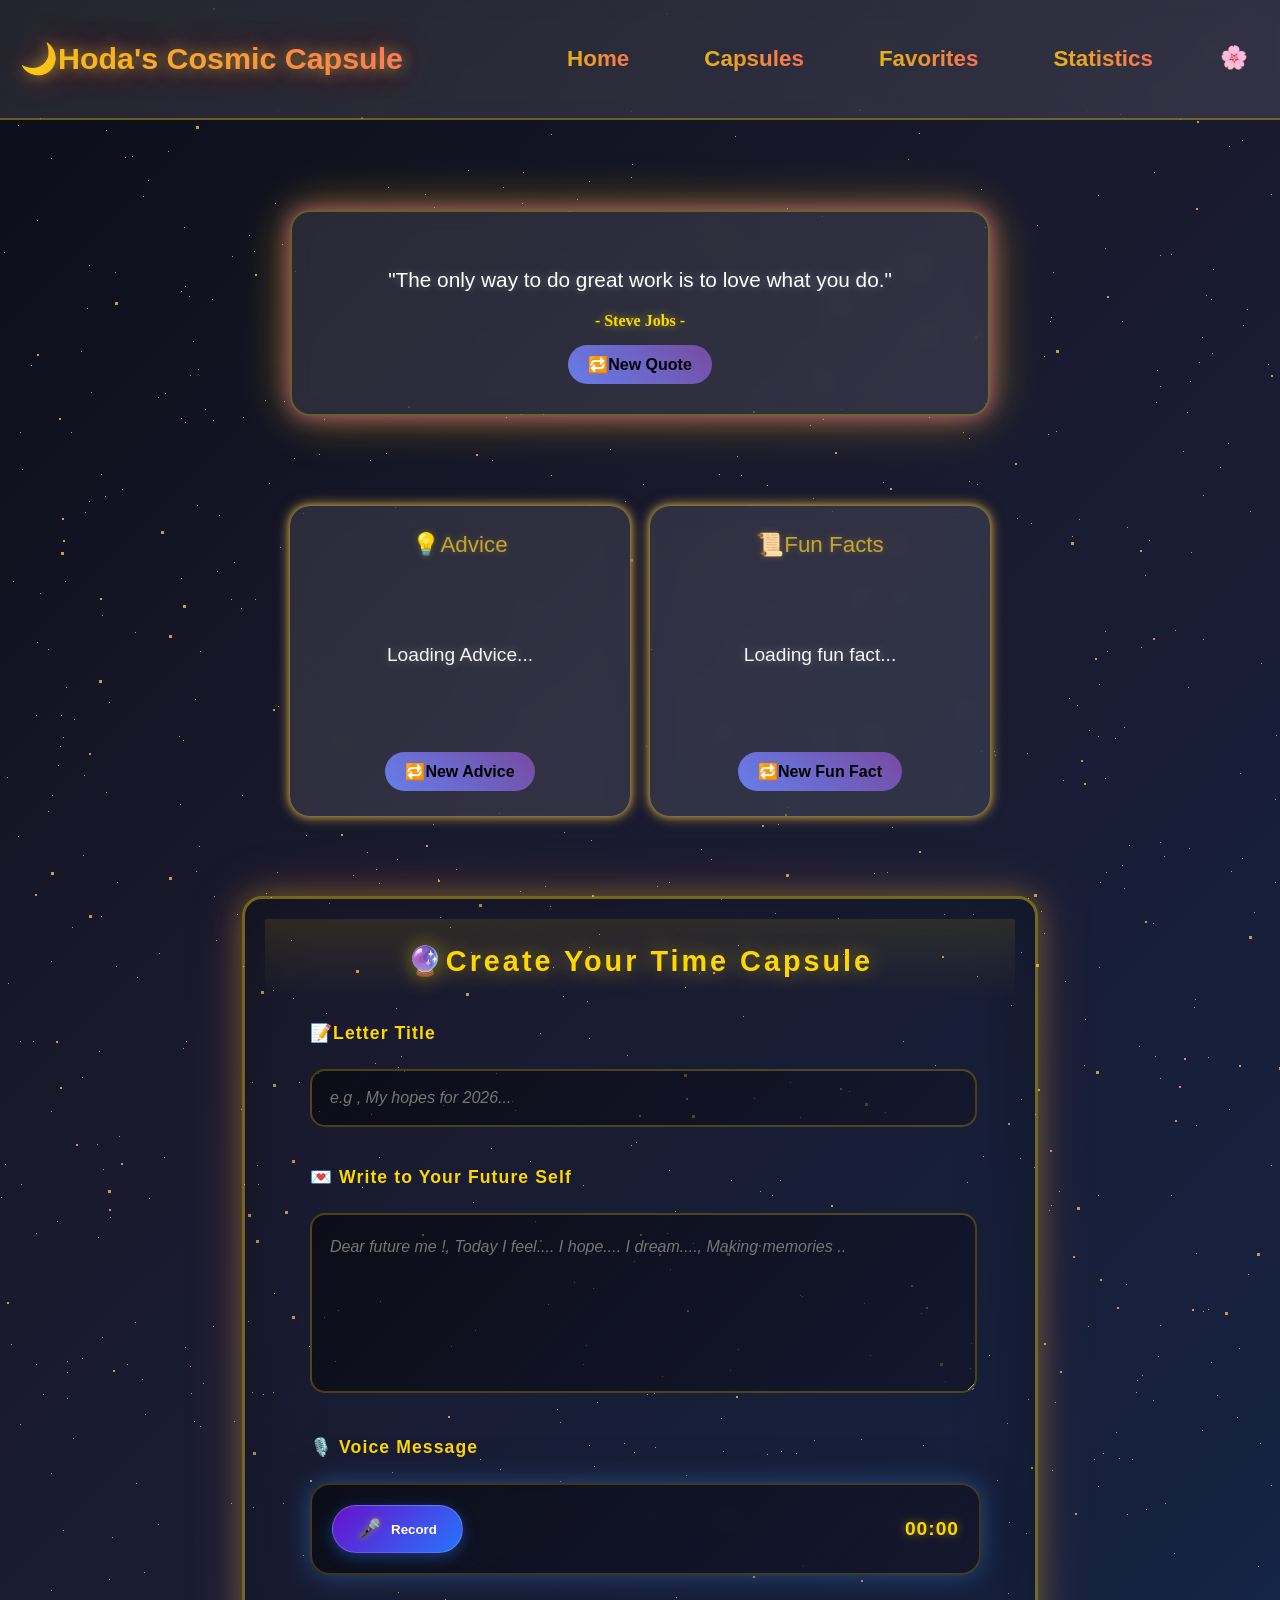
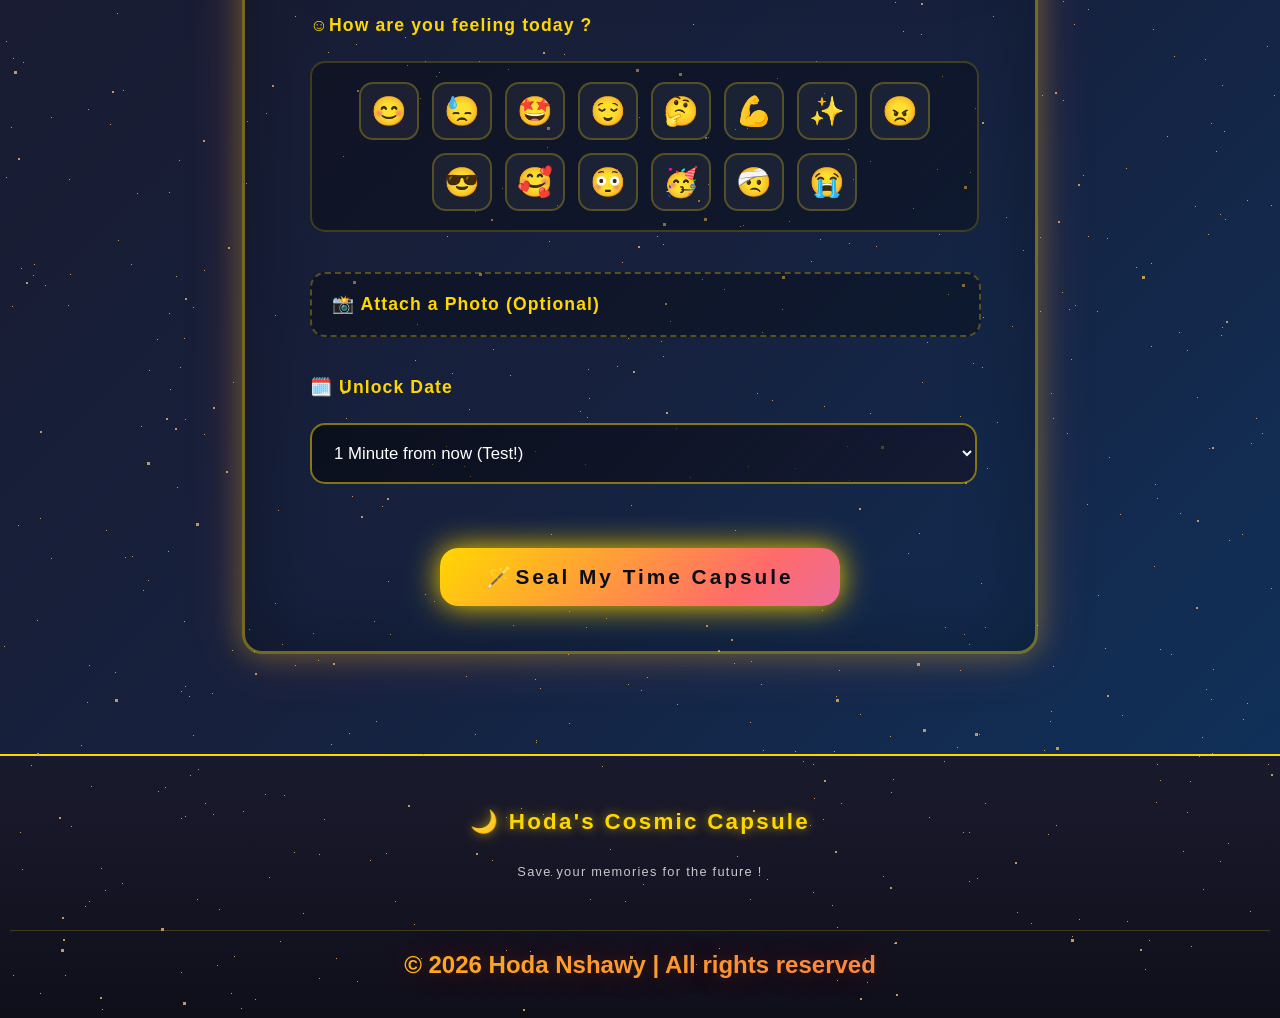
<file: index.html>
<!DOCTYPE html>
<html lang="en">
<head>
    <meta charset="UTF-8">
    <meta name="viewport" content="width=device-width, initial-scale=1.0">
    <title>Create Your First Capsule</title>
    <link rel="stylesheet" href="style.css" />
  <link href="https://fonts.googleapis.com/css2?family=Crimson+Pro:wght@200..900&display=swap"rel="stylesheet">
    <link rel="icon"type="imge/png" href="./assets/Canva-moon.png">
<body>
 <audio id="sealSound"src="./assets/sound.mp3"></audio>
<div id="preloader"></div>
<nav class ="navBar">
    <div class="logo">🌙Hoda's Cosmic Capsule</div>
    <ul class="links"id="navlinks"><!--i try to use id since it was not working using querySelector-->
        <li><a href="index.html">Home</a></li>
           <li><a href="capsule.html">Capsules</a></li>
             <li><a href="Favorites.html">Favorites</a></li>
              <li><a href="statistic.html">Statistics</a></li>
             
              <li><span class="theme-change"onclick="toggleTheme()">🌸</span></li>
    </ul>
    <div class="humburger">
        <span></span>
        <span></span>
        <span></span>
    </div>
</nav>
<div class="bg-animation">
    <div id="stars"></div>
    <div id="stars2"></div>
    <div id="stars3"></div>
    <div id="stars4"></div>
</div>
<section id="home">
    <div class="quote-Container">
        <div class="box">
            <p id="quoteText">"Loading quote..."</p>
            <p id="quoteAuthor"></p>
            <button class="newBtn">🔁New Quote</button>
        </div>
    </div>
    <div class="advise-weather-container">
        <div class="small-card">
            <div class="icon">💡Advice</div> 
            <div class="info">
                <p id="advise">Loading Advice...</p>
                 <button id="advisebtn"class="newBtn">🔁New Advice</button>
            </div>
        </div>
        <div class="small-card">
              <div class="icon"id="weatherIcon">📜Fun Facts</div> 
            <div class="info">
                <p id="fact">Loading fun fact...</p>
                  <button id="factbtn"class="newBtn">🔁New Fun Fact</button>

        </div>
    </div>
    </div>

<div class="Capsule-Section">
    <h2>🔮Create Your Time Capsule</h2> 
    <div class ="Container-form">
    <div class="group">
        <label>📝Letter Title</label>
        <input type="text"id="title" placeholder="e.g , My hopes for 2026...">
    </div>
    <div class="group">
        <label>💌 Write to Your Future Self</label>
        <textarea id="text" placeholder="Dear future me !, Today I feel.... I hope.... I dream...., Making memories .."></textarea>
    </div>
    <div class="group">
        <label>🎙️ Voice Message</label>
        <div class="voice-Recorder">
            <div class="recording-Control">
                <button id="recordButton">
                    <span class="icon">🎤</span>
                    <span class="record">Record</span>
                </button>
                <span id="timer">00:00</span>
            </div>
            <div id="audioPlay"style="display:none"> <!--to show after recording-->
                <audio id="audioPlayback" controls></audio>
                <button id="recordAgain">Record Again</button>
            </div>
        </div>
    </div>
    <div class="group">
        <label>☺️How are you feeling today ? </label>
        <div class="userMood-selected">
            <button type="button"class="mood-button" data-mood="happy" onclick="selectMood(this)">😊</button><!--I dont use this onclick -->
            <button type="button"class="mood-button" data-mood="sad" onclick="selectMood(this)">😓</button>
            <button type="button"class="mood-button" data-mood="excited" onclick="selectMood(this)">🤩</button>
             <button type="button"class="mood-button" data-mood="calm" onclick="selectMood(this)">😌</button>
              <button type="button"class="mood-button" data-mood="curious" onclick="selectMood(this)">🤔</button>
                <button type="button"class="mood-button" data-mood="determined" onclick="selectMood(this)">💪</button>
                 <button type="button"class="mood-button" data-mood="hopeful" onclick="selectMood(this)">✨</button>
                     <button type="button"class="mood-button" data-mood="angry" onclick="selectMood(this)">😠</button>
                     <button type="button"class="mood-button" data-mood="confident" onclick="selectMood(this)">😎</button>
                        <button type="button"class="mood-button" data-mood="lovely" onclick="selectMood(this)">🥰</button>
                        <button type="button"class="mood-button" data-mood="shy" onclick="selectMood(this)">😳</button>
                        <button type="button"class="mood-button" data-mood="celebrate" onclick="selectMood(this)">🥳</button>
                        <button type="button"class="mood-button" data-mood="headache" onclick="selectMood(this)">🤕</button>
                        <button type="button"class="mood-button" data-mood="verySad" onclick="selectMood(this)">😭</button>
        </div>
    </div>
    <div class="group">
        <label class="file-upload"for="userPhoto" >📸 Attach a Photo (Optional)</label><!--In order to make the label have the same function as input(file)The for in label should have the same name as the id -->
            <input type="file" id="userPhoto" name="image_uploads" accept="image/*"> <!-- <input type="file" id="photo-upload" name="photos" accept="image/*" multiple />HOODAA Later on add this-->
    </div>
<div class="group">
    <label>🗓️ Unlock Date</label>   <!--Hoda change the emoji later-->
   <select id="unlockTime">
     <option value="1"onclick="selectOption(this)">1 Minute from now (Test!)</option>
     <option value="7"onclick="selectOption(this)">1 week from now</option>
     <option value="30"onclick="selectOption(this)">1 Month from now</option>
       <option value="365"onclick="selectOption(this)">1 Year from now</option>
         <option value="1825"onclick="selectOption(this)">5 Year from now</option>
          <option value="3650"onclick="selectOption(this)">10 Year from now</option>
   </select>
</div>
<div class="center-btn">
<button class="finish-btn"onclick="craeteCapsule()">🪄Seal My Time Capsule</button>
</div>
</div>
</div>
</section>
<!--<button onclick="testNotification()" style="padding:10px"></button>-->
<footer class="footer">
    <div class="footer-container">
        <div class="footer-sec">
        <h3>🌙 Hoda's Cosmic Capsule</h3>
        <p>Save your memories for the future !</p>
        </div>
    </div>
    <div class="rights">
        <p>&copy; 2026 Hoda Nshawy | All rights reserved</p>
    </div>

</footer>

<script src="capsule.js"></script>
</body>
</html>
</file>
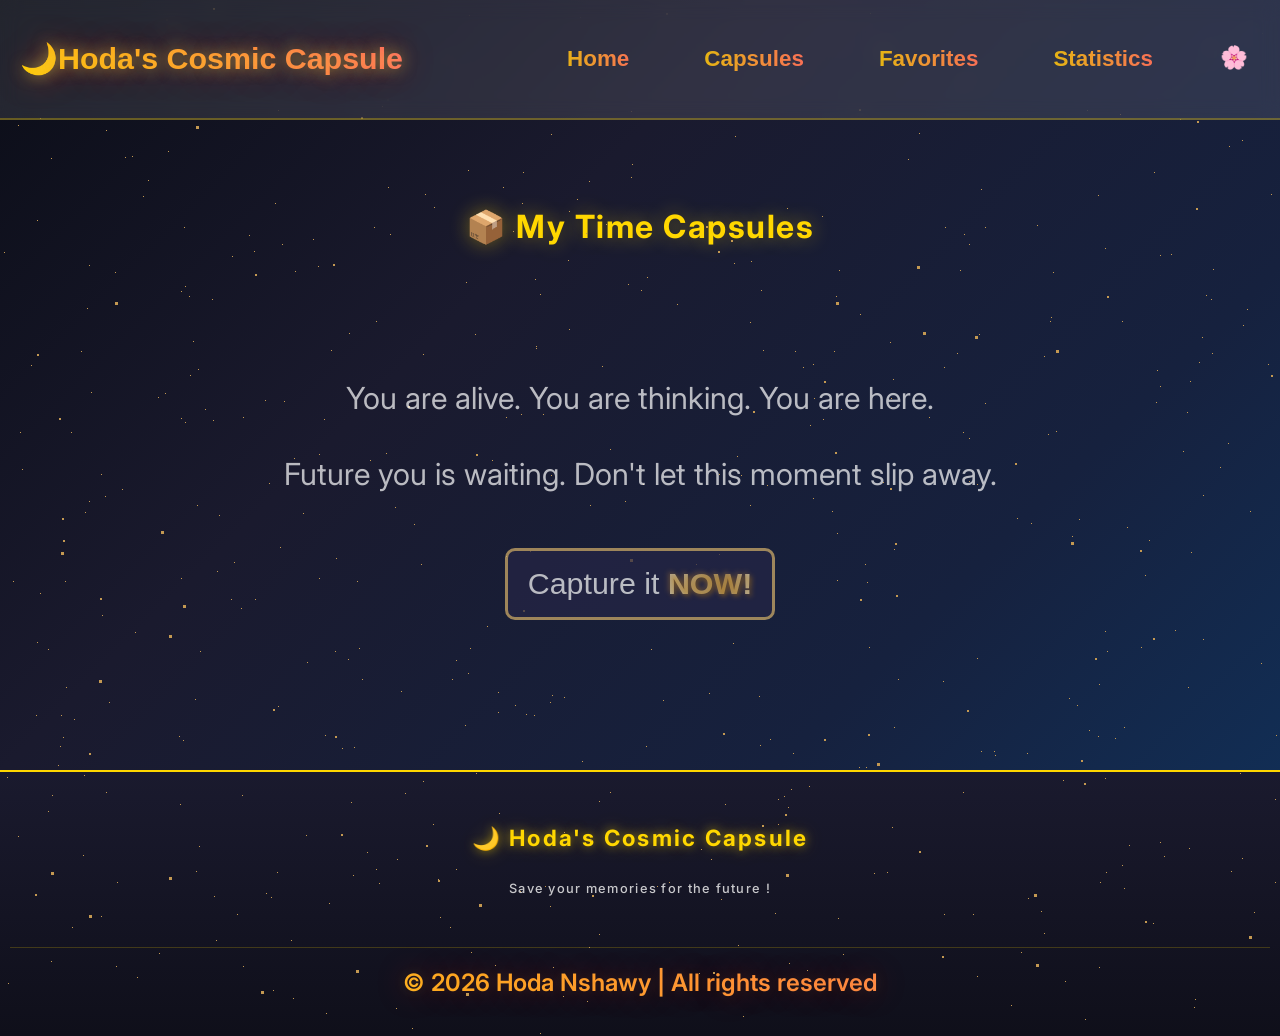
<file: capsule.html>
<!DOCTYPE html>
<html lang="en">
<head>
    <meta charset="UTF-8">
    <meta name="viewport" content="width=device-width, initial-scale=1.0">
    <title>Capsules</title>
    <link rel="stylesheet" href="style.css" />
     <link rel="icon"type="imge/png" href="./assets/Canva-moon.png">
     <link rel="preconnect" href="https://fonts.googleapis.com">
<link rel="preconnect" href="https://fonts.gstatic.com" crossorigin>
<link href="https://fonts.googleapis.com/css2?family=Bebas+Neue&family=IBM+Plex+Mono:ital,wght@0,100;0,200;0,300;0,400;0,500;0,600;0,700;1,100;1,200;1,300;1,400;1,500;1,600;1,700&family=Inter:ital,opsz,wght@0,14..32,100..900;1,14..32,100..900&family=Italiana&family=Italianno&family=Momo+Trust+Sans:wght@200..800&family=Roboto+Mono:ital,wght@0,100..700;1,100..700&family=Roboto:ital,wght@0,100..900;1,100..900&display=swap" rel="stylesheet">

</head>

<body>
    <nav class ="navBar">
    <div class="logo">🌙Hoda's Cosmic Capsule</div>
    <ul class="links"id="navlinks"><!--i try to use id since it was not working using querySelector-->
        <li><a href="index.html">Home</a></li>
           <li><a href="capsule.html">Capsules</a></li>
            <li><a href="favorites.html">Favorites</a></li>
              <li><a href="statistic.html">Statistics</a></li>
            
              <li><span class="theme-change"onclick="toggleTheme()">🌸</span></li>
    </ul>
    <div class="humburger">
        <span></span>
        <span></span>
        <span></span>
    </div>
</nav>
<div class="bg-animation">
    <div id="stars"></div>
    <div id="stars2"></div>
    <div id="stars3"></div>
    <div id="stars4"></div>
</div>
<section id="capsules">
    <div class="CapsulesContainer">
        <h2>📦 My Time Capsules</h2>
        <div id="capsuleList"></div>
    </div>
</section>
<footer class="footer">
    <div class="footer-container">
        <div class="footer-sec">
        <h3>🌙 Hoda's Cosmic Capsule</h3>
        <p>Save your memories for the future !</p>
        </div>
    </div>
    <div class="rights">
        <p>&copy; 2026 Hoda Nshawy | All rights reserved</p>
    </div>

</footer>
<script src="index.js"></script>  
</body>
</html>
</file>
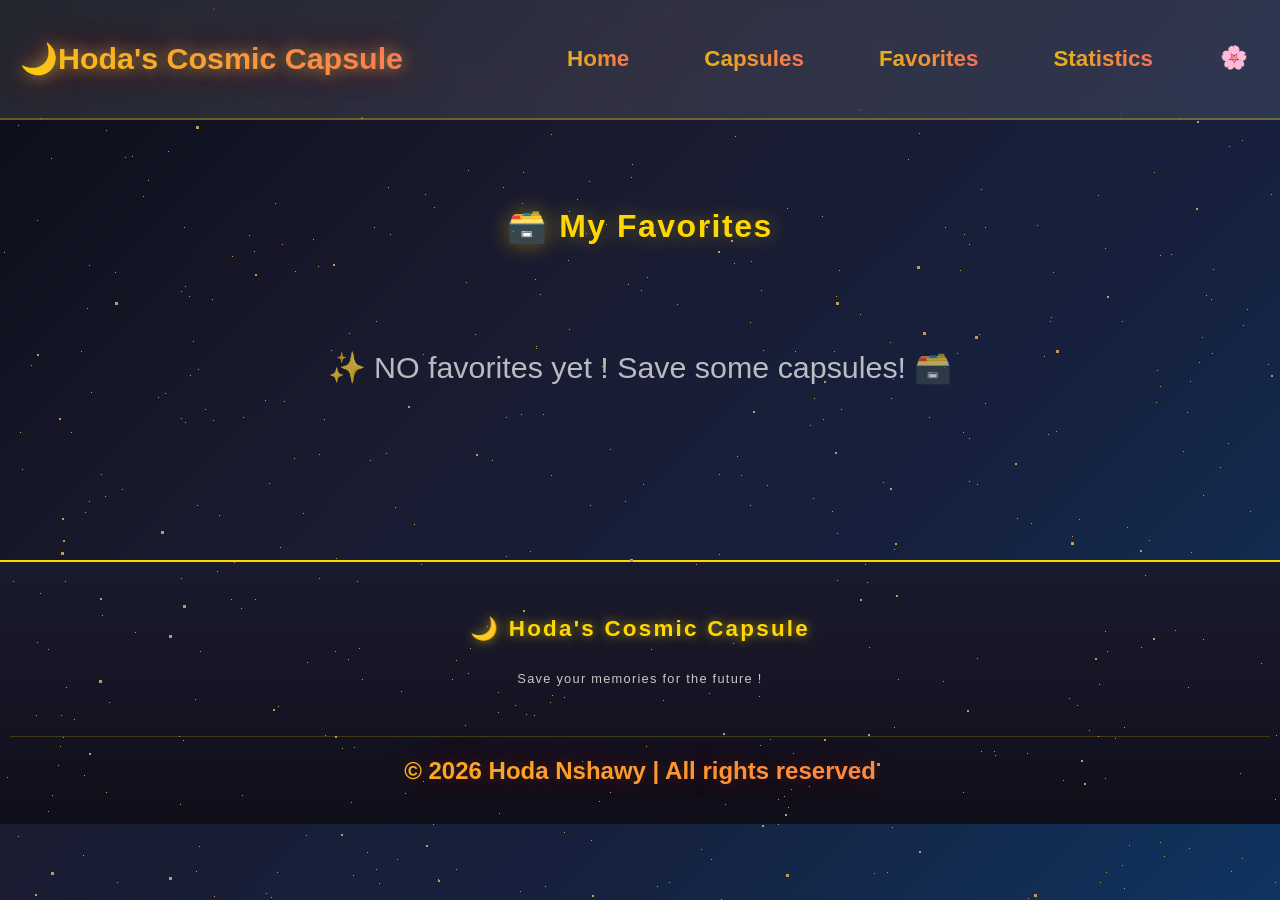
<file: favorites.html>
<!DOCTYPE html>
<html lang="en">
<head>
    <meta charset="UTF-8">
    <meta name="viewport" content="width=device-width, initial-scale=1.0">
    <title>Favorite Capsules</title>
    <link rel="stylesheet" href="style.css" />
     <link rel="icon"type="imge/png" href="./assets/Canva-moon.png">

</head>
<body>
    <nav class ="navBar">
    <div class="logo">🌙Hoda's Cosmic Capsule</div>
    <ul class="links"id="navlinks"><!--i try to use id since it was not working using querySelector-->
        <li><a href="index.html">Home</a></li>
           <li><a href="capsule.html">Capsules</a></li>
            <li><a href="favorites.html">Favorites</a></li>
              <li><a href="statistic.html">Statistics</a></li>
              
              <li><span class="theme-change"onclick="toggleTheme()">🌸</span></li>
    </ul>
    <div class="humburger">
        <span></span>
        <span></span>
        <span></span>
    </div>
</nav>
<div class="bg-animation">
    <div id="stars"></div>
    <div id="stars2"></div>
    <div id="stars3"></div>
    <div id="stars4"></div>
</div>
<section id="favorites">
    <div class="favorites-container">
        <h2>🗃️ My Favorites</h2>
        <div id="favoritesList"></div>
    </div>
</section>


<footer class="footer">
    <div class="footer-container">
        <div class="footer-sec">
        <h3>🌙 Hoda's Cosmic Capsule</h3>
        <p>Save your memories for the future !</p>
        </div>
    </div>
    <div class="rights">
        <p>&copy; 2026 Hoda Nshawy | All rights reserved</p>
    </div>

</footer>
<script src="favorite.js"></script>  
</body>
</html>
</file>
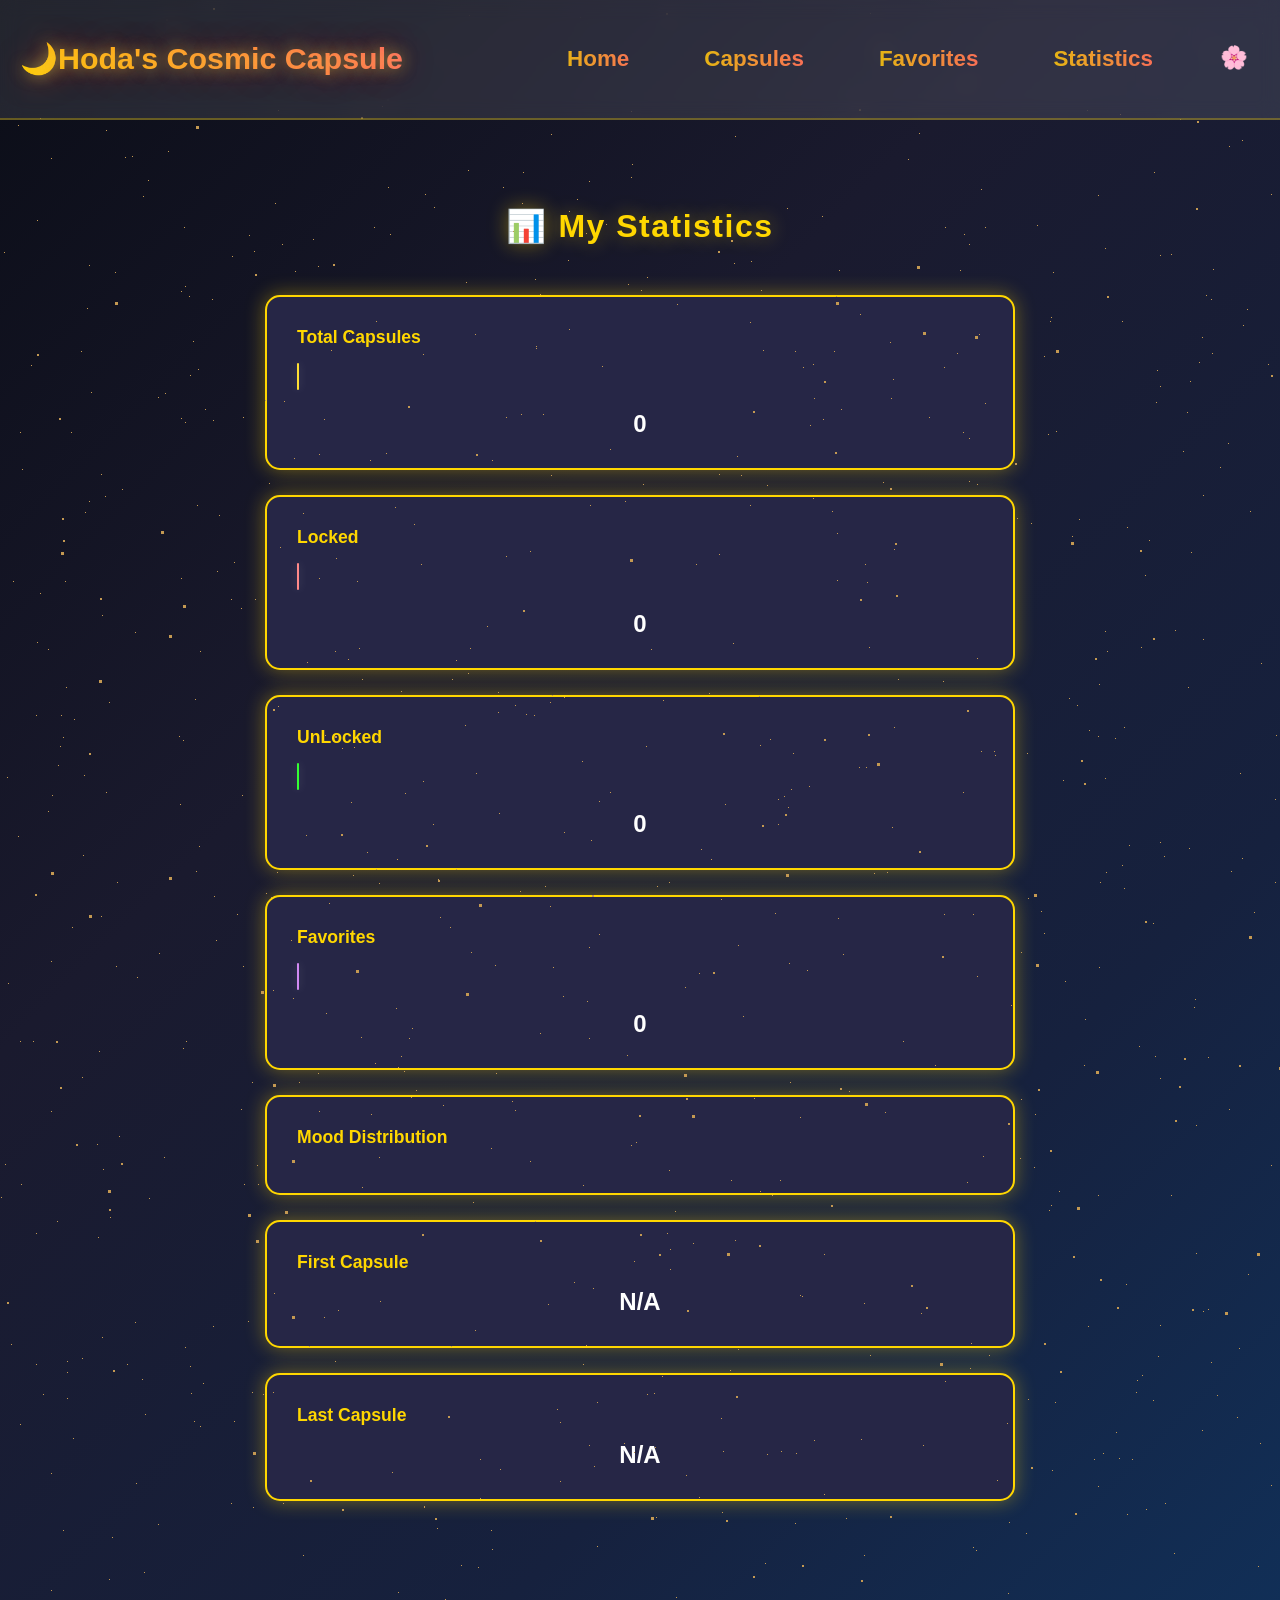
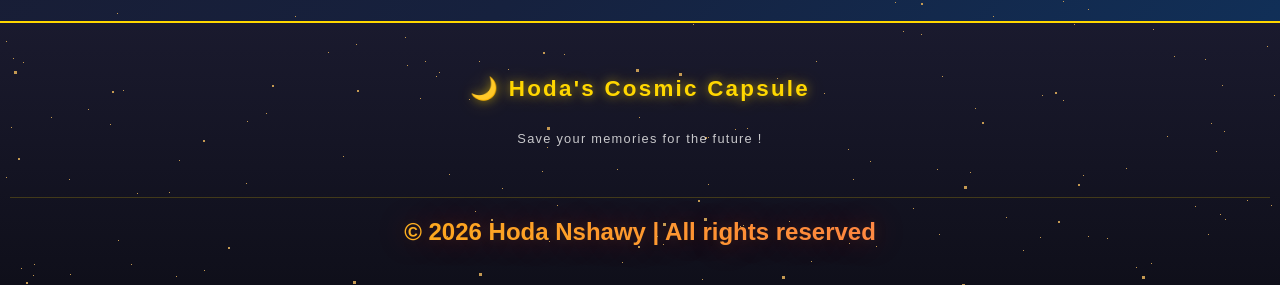
<file: statistic.html>
<!DOCTYPE html>
<html lang="en">
<head>
    <meta charset="UTF-8">
    <meta name="viewport" content="width=device-width, initial-scale=1.0">
    <title>Statistics</title>
    <link rel="stylesheet" href="style.css" />
     <link rel="icon"type="imge/png" href="./assets/Canva-moon.png">

</head>
<body>
    <nav class ="navBar">
    <div class="logo">🌙Hoda's Cosmic Capsule</div>
    <ul class="links"id="navlinks"><!--i try to use id since it was not working using querySelector-->
        <li><a href="index.html">Home</a></li>
           <li><a href="capsule.html">Capsules</a></li>
               <li><a href="favorites.html">Favorites</a></li>
              <li><a href="statistic.html">Statistics</a></li>
           
              <li><span class="theme-change"onclick="toggleTheme()">🌸</span></li>
    </ul>
    <div class="humburger">
        <span></span>
        <span></span>
        <span></span>
    </div>
</nav>

<div class="bg-animation">
    <div id="stars"></div>
    <div id="stars2"></div>
    <div id="stars3"></div>
    <div id="stars4"></div>
</div>

<section id="statistics">
    <div class="statistic-container">
        <h2>📊 My Statistics</h2>
        <div id="statisticList"></div>
    </div>
</section>



<footer class="footer">
    <div class="footer-container">
        <div class="footer-sec">
        <h3>🌙 Hoda's Cosmic Capsule</h3>
        <p>Save your memories for the future !</p>
        </div>
    </div>
    <div class="rights">
        <p>&copy; 2026 Hoda Nshawy | All rights reserved</p>
    </div>

</footer>
<script src="statistic.js"></script>  
</body>
</html>
</file>
<file: style.css>
:root{
    --bg-gradient:linear-gradient(135deg,#0B0d17,#1a1a2e,#16213e,#0f3460);
    --text-color:#ffffff;
    --gold-color:#ffd700;
    --border-color:rgba(255,215,0,0.3);
    --glow-color:rgba(255,215,0,0.4);
    

}
[data-theme="pink"]{
    /* --bg-gradient:linear-gradient(135deg,#2b1a3a,#3d2257,#5c2a6a,#7b3a8c);*/
   /* --bg-gradient:linear-gradient(135deg,#405186,#c11d1d,#f5e5e8,#405186);*/
  /* --bg-gradient:linear-gradient(135deg,#0d001a,#1a0033,#2d004d,#4a0080);*/
 --bg-gradient:linear-gradient(135deg,#0a0a0a,#11998e,#38ef7d,#e879f9);
    --text-color:#f8f9fa;
    --gold-color:#38ef7d;
    --box-bg:rgba(255,255,255,0.1);
    --border-color:rgba(56,239,125,0.4);;
    --glow-color:rgba(56,239,125,0.5);
    --nav-bg:rgba(255,255,255,0.1);
    --link-hover:rgba(56,239,125,0.3);
    
}
body{
    padding: 0;
    margin:0;
     background-size: 400% 400%;
    font-size: 'Georgia',serif;
    /*background: linear-gradient(135deg,#0B0D17,#1a1a2e,#16213e,#0f3460);*/
    animation:changeColor 12s ease infinite;
    min-height: 100vh;
    background: var(--bg-gradient);
  

}
@keyframes changeColor{
    0% {background-position:0% 50%;}
        50% {background-position:100% 50%;}
         50% {background-position:0% 50%;}
}
.logo{
    font-size: 1.9em;
    font-weight: 700;
    background: linear-gradient(45deg,#ffd700,#ff6b6b);
    -webkit-text-fill-color: transparent;
    -webkit-background-clip: text;
    background-clip: text;
    text-shadow: 0 0 15px rgba(249, 252, 87, 0.5), 0 0 30px rgba(238, 32, 13, 0.6);
    font-family: sans-serif;
}
[data-theme="pink"] .logo{
background: linear-gradient(45deg, #38ef7d, #e879f9) !important;
    background-clip: text !important;
    -webkit-background-clip: text !important;
    -webkit-text-fill-color: transparent !important;
    text-shadow: 0 0 15px rgba(56, 239, 125, 0.5), 
                 0 0 30px rgba(232, 121, 249, 0.4) !important;
   font-weight: 900 !important;
}
.navBar{
    display: flex;
    position:sticky;
    align-items: center;
    justify-content: space-between;
    padding: 20px 20px;
    background: rgba(255,255,255,0.1);
    z-index: 1000;
    top:0;
    backdrop-filter: blur(10px);
    border-bottom: 2px solid rgba(255,215,0,0.3);
   
}
[data-theme="pink"] .navBar{
      border-bottom: 3px solid #047067;

}

.links{
    display: flex;
    list-style: none;
    gap:35px;
}

.links a{
    display: inline-block;
    font-size: 1.4em;
    font-weight: 700;
    text-decoration: none;
    padding:10px 20px;
    font-family: sans-serif;
   
    border-radius: 10px;
     background: linear-gradient(90deg,#e2c207,#fb6262,#cfb20b);
    background-size: 200% 500%;
    transition: all 0.3s;
    -webkit-text-fill-color: transparent;
    -webkit-background-clip: text;
    background-clip: text;
}
.links a:hover,
.links a.active{
      background: linear-gradient(90deg,#e2c207,#fb6262,#cfb20b);
       -webkit-text-fill-color: transparent;
    -webkit-background-clip: text;
    background-clip: text;
    background-size: 200% 500%;
    box-shadow: inset 0 0 0 1000px rgba(255,215,0,0.2);
      animation:  galaxyMove 2s ease infinite;
      transform: scale(1.05);
   


    
}
[data-theme="pink"] .links a {

    background: rgba(0, 0, 0, 0.3) !important; 
    -webkit-text-fill-color: var(--text-color) !important;
    background-clip: padding-box !important;
    -webkit-background-clip: padding-box !important;
    
    backdrop-filter: blur(12px); 
    -webkit-backdrop-filter: blur(12px);
 
    
    color: var(--text-color) !important;
    font-size: 1.1em; 
    font-weight: 600; 
    padding: 12px 24px;
    border-radius: 50px; 
    border: 1px solid rgba(255, 255, 255, 0.1);
    transition: all 0.4s cubic-bezier(0.175, 0.885, 0.32, 1.275);

}

[data-theme="pink"] .links a:hover {
    background: rgba(0, 0, 0, 0.5) !important;
    color: var(--link-hover) !important;
    -webkit-text-fill-color: var(--link-hover) !important;
    border-color: var(--link-hover);
    
    /* A soft neon glow that isn't painful */
    box-shadow: 0 0 20px rgba(56, 239, 125, 0.3);
    transform: translateY(-3px);
}
@keyframes galaxyMove {
            0% {
                background-position: 0% 50%;
            }

            50% {
                background-position: 100% 50%;
            }

            100% {
                background-position: 0% 50%;}}
.humburger{
    display: none;
    cursor:pointer;
    flex-direction: column;
    gap:5px;
}
 #navlinks{
    display: flex;
    z-index: 999;
 }
@media(max-width:1100px){
    .humburger{
        display: flex;
    }
     
    #navlinks{
        display: none;
        position: absolute;
        top:80%;
        width:100%;
        left:0;
        flex-direction: column;
        gap:10px;
        padding: 10px;
        background: rgba(0,0,0,0.9);

    }
    #navlinks.active{  /*to active it in js*/
        display: flex;
    }
    #navlinks a{
        text-align: center;
        padding: 15px;
        z-index: 1000;
    }
    

}
.humburger span{
    width:30px;
    height: 3px;
    background: #ffd700;
    border-radius: 12px;

}

.quote-Container{
    max-width: 700px;
    margin:40px auto;
    padding:20px;
    padding-top:50px;
}
.box{
    background: rgba(255,255,255,0.1);
    backdrop-filter: blur(10px);
    text-align: center;
   /* border:2px solid rgba(255,215,0,0.3);*/
   border: 2px solid var(--border-color);
    padding:30px;

    box-shadow: 0 10px 40px rgba(0,0,0,0.3);
    border-radius: 20px;
   box-shadow: 
/*0 0 20px rgba(255, 215, 0, 0.4),*/
0 0 20px rgba(255, 105, 180, 0.6),
0 0 40px rgba(255, 215, 0, 0.3),
0 0 60px rgba(255, 215,0, 0.2);

animation: glow 3s ease-in-out infinite alternate;
}
@keyframes glow {
from {
box-shadow: 
0 0 20px rgba(255, 215, 0, 0.3),
0 0 40px rgba(255, 107, 107, 0.2);
}
to {
box-shadow: 
0 0 30px rgba(255, 215, 0, 0.5),
0 0 50px rgba(255, 107, 107, 0.4),
0 0 70px rgba(72, 219, 251, 0.3);}

}

[data-theme="pink"] .box{   


background:rgba(10, 10, 46,0.3)!important;
    border: 2px solid rgba(56, 239, 125, 0.3);

    animation: auroraAnimation 3s ease-in-out infinite alternate !important;}

@keyframes  auroraAnimation{
0% {
    box-shadow: 
0 0 25px rgba(17, 153, 142, 0.4),
0 0 50px rgba(56, 239, 125, 0.2);}
50% {
box-shadow: 
0 0 35px rgba(56, 239, 125, 0.4),
0 0 60px rgba(232, 121, 249, 0.2);
}
100% {
box-shadow: 
0 0 25px rgba(17, 153, 142, 0.4),
0 0 50px rgba(56, 239, 125, 0.2);
}
}

/*[data-theme="pink"] .box {
    background:rgba(10, 10, 46,0.3)!important;
    backdrop-filter: blur(20px) !important;
    -webkit-backdrop-filter: blur(20px);
    
    border: 1px solid rgba(255, 255, 255, 0.1) !important; 
    
    padding: 40px;
    border-radius: 24px;

    box-shadow: 
        0 20px 50px rgba(0, 0, 0, 0.5), 
        -5px -5px 20px rgba(56, 239, 125, 0.15), 
        5px 5px 20px rgba(232, 121, 249, 0.15) !important;


}*/



#quoteText{
    font-size: 1.3em;
         font-family: "Inter", sans-serif;
     /*color:#deaada;*/
     color:var(--text-color);
    line-height: 1.6;
    margin-bottom: 15px;
    text-shadow: 0 0 10px rgba(255,255,255,0.3);

   
}
[data-theme="pink"] #quoteText{
       background:rgb(202 172 249);
        -webkit-background-clip: text;
    background-clip: text;
    color:transparent;
    font-weight: 700;
       
}
#quoteAuthor{
    margin-bottom: 15px;
    font-weight: 600;
    /*color:#ffd700;*/
    color:var(--gold-color);
     text-shadow: 0 0 10px rgba(255,255,0,0.5);

}
[data-theme="pink"] #quoteAuthor{
       background: rgb(170 167 47);
        -webkit-background-clip: text;
    background-clip: text;
    color:transparent;

       
}
.newBtn{
    background: linear-gradient(45deg,#667eea,#764ba2);
    padding: 10px 20px;
    border: none;
    border-radius: 20px;
    cursor: pointer;
    font-size: 1em;
    transition: transform 0.3s;
    font-weight: 700;
    font-family: "Inter", sans-serif;
}
[data-theme="pink"] .newBtn{
    background: linear-gradient(45deg, #3ccd4e, #5e397bd9);

}
.newBtn:hover{
       transform: scale(1.06);

    }

    .bg-animation {
    position: fixed;
    top: 0;
    left: 0;
    pointer-events: none;
    width: 100%;
    height: 100%;
}

.bg-animation {
    position: fixed;
    top: 0;
    left: 0;
    width: 100%;
    height: 100%;

}

#stars {
    width: 1px;
    height: 1px;
    background: transparent;
    box-shadow: 117px 1613px #c49952, 1488px 635px #c49952, 944px 914px #c49952, 647px 277px #c49952, 1792px 1205px #c49952, 656px 1517px #c49952, 820px 1839px #c49952, 1153px 1400px #c49952, 870px 13px #c49952, 550px 702px #c49952, 1155px 1056px #c49952, 88px 1709px #c49952, 1450px 1090px #c49952, 1929px 457px #c49952, 1390px 905px #c49952, 1771px 269px #c49952, 1741px 669px #c49952, 432px 64px #c49952, 563px 996px #c49952, 1918px 1873px #c49952, 1845px 1211px #c49952, 231px 1503px #c49952, 37px 220px #c49952, 1970px 495px #c49952, 1812px 925px #c49952, 67px 1398px #c49952, 535px 279px #c49952, 1837px 829px #c49952, 1945px 685px #c49952, 1677px 1817px #c49952, 1317px 1415px #c49952, 1785px 905px #c49952, 1787px 1554px #c49952, 802px 1296px #c49952, 512px 1101px #c49952, 583px 1364px #c49952, 336px 558px #c49952, 979px 334px #c49952, 106px 792px #c49952, 204px 34px #c49952, 1845px 1763px #c49952, 445px 1599px #c49952, 386px 453px #c49952, 471px 952px #c49952, 1466px 1676px #c49952, 1885px 303px #c49952, 51px 1717px #c49952, 1211px 299px #c49952, 1546px 1887px #c49952, 1067px 33px #c49952, 1088px 1326px #c49952, 1938px 760px #c49952, 470px 648px #c49952, 1213px 269px #c49952, 1767px 78px #c49952, 977px 976px #c49952, 1926px 175px #c49952, 722px 1512px #c49952, 945px 227px #c49952, 1811px 99px #c49952, 1912px 1406px #c49952, 1602px 1243px #c49952, 610px 449px #c49952, 654px 1393px #c49952, 1930px 1193px #c49952, 258px 1184px #c49952, 89px 265px #c49952, 824px 1494px #c49952, 1506px 1435px #c49952, 1027px 753px #c49952, 1px 1197px #c49952, 530px 1161px #c49952, 864px 1555px #c49952, 1610px 1604px #c49952, 1035px 1114px #c49952, 1456px 133px #c49952, 1196px 1253px #c49952, 361px 1037px #c49952, 834px 351px #c49952, 436px 1676px #c49952, 1194px 1007px #c49952, 1141px 647px #c49952, 319px 454px #c49952, 937px 1769px #c49952, 1872px 1013px #c49952, 733px 643px #c49952, 1250px 511px #c49952, 189px 296px #c49952, 1639px 163px #c49952, 1584px 336px #c49952, 1912px 1343px #c49952, 1298px 1307px #c49952, 1750px 902px #c49952, 1129px 845px #c49952, 1899px 1470px #c49952, 1427px 232px #c49952, 1391px 838px #c49952, 1225px 1819px #c49952, 190px 1366px #c49952, 1865px 518px #c49952, 203px 1383px #c49952, 1455px 614px #c49952, 423px 354px #c49952, 1678px 1790px #c49952, 241px 608px #c49952, 1089px 730px #c49952, 1342px 38px #c49952, 1848px 249px #c49952, 1874px 1785px #c49952, 1040px 1837px #c49952, 751px 261px #c49952, 510px 1975px #c49952, 52px 795px #c49952, 1786px 1310px #c49952, 498px 712px #c49952, 190px 375px #c49952, 1341px 722px #c49952, 43px 1394px #c49952, 1821px 1687px #c49952, 106px 130px #c49952, 1717px 1978px #c49952, 168px 151px #c49952, 183px 740px #c49952, 945px 1381px #c49952, 669px 1170px #c49952, 1285px 1816px #c49952, 110px 1217px #c49952, 1623px 813px #c49952, 869px 647px #c49952, 867px 582px #c49952, 735px 1240px #c49952, 519px 1896px #c49952, 132px 156px #c49952, 1649px 193px #c49952, 241px 1109px #c49952, 643px 484px #c49952, 574px 1282px #c49952, 1952px 564px #c49952, 1978px 145px #c49952, 329px 903px #c49952, 1674px 617px #c49952, 1978px 558px #c49952, 1808px 1715px #c49952, 1526px 1238px #c49952, 475px 1330px #c49952, 810px 425px #c49952, 1709px 634px #c49952, 1658px 336px #c49952, 425px 194px #c49952, 352px 96px #c49952, 148px 180px #c49952, 1139px 1046px #c49952, 1809px 1233px #c49952, 1669px 171px #c49952, 263px 1394px #c49952, 534px 715px #c49952, 396px 1008px #c49952, 589px 1445px #c49952, 1190px 381px #c49952, 1709px 279px #c49952, 520px 891px #c49952, 1136px 1867px #c49952, 1280px 1233px #c49952, 836px 296px #c49952, 1348px 646px #c49952, 1539px 913px #c49952, 423px 781px #c49952, 1271px 1805px #c49952, 696px 564px #c49952, 1549px 804px #c49952, 303px 1555px #c49952, 1449px 1903px #c49952, 66px 687px #c49952, 1164px 856px #c49952, 1958px 1326px #c49952, 125px 157px #c49952, 508px 1669px #c49952, 465px 725px #c49952, 1925px 1440px #c49952, 405px 793px #c49952, 278px 110px #c49952, 1084px 1065px #c49952, 1077px 705px #c49952, 663px 1844px #c49952, 734px 263px #c49952, 870px 1761px #c49952, 103px 1169px #c49952, 1506px 1295px #c49952, 1883px 926px #c49952, 335px 1361px #c49952, 1126px 1284px #c49952, 257px 1165px #c49952, 837px 580px #c49952, 1211px 1362px #c49952, 1137px 1380px #c49952, 135px 632px #c49952, 1491px 1965px #c49952, 1098px 195px #c49952, 506px 417px #c49952, 693px 1243px #c49952, 622px 1862px #c49952, 1412px 1343px #c49952, 948px 1894px #c49952, 1315px 1363px #c49952, 754px 1098px #c49952, 1931px 930px #c49952, 1831px 342px #c49952, 1751px 1839px #c49952, 84px 775px #c49952, 1662px 1488px #c49952, 617px 1769px #c49952, 1869px 1292px #c49952, 963px 432px #c49952, 371px 1114px #c49952, 37px 642px #c49952, 21px 1184px #c49952, 602px 366px #c49952, 414px 524px #c49952, 282px 244px #c49952, 1689px 868px #c49952, 943px 681px #c49952, 898px 679px #c49952, 449px 1774px #c49952, 1678px 1313px #c49952, 475px 1811px #c49952, 1146px 1509px #c49952, 1151px 1863px #c49952, 1617px 846px #c49952, 82px 1077px #c49952, 324px 1317px #c49952, 1516px 885px #c49952, 1706px 1526px #c49952, 1925px 1180px #c49952, 553px 967px #c49952, 1072px 536px #c49952, 1715px 1816px #c49952, 185px 286px #c49952, 1362px 1600px #c49952, 628px 1938px #c49952, 1187px 412px #c49952, 569px 211px #c49952, 1959px 1356px #c49952, 1571px 105px #c49952, 319px 1111px #c49952, 36px 1364px #c49952, 502px 1788px #c49952, 1051px 1993px #c49952, 1617px 773px #c49952, 424px 1507px #c49952, 1623px 1955px #c49952, 307px 662px #c49952, 183px 1048px #c49952, 1919px 1453px #c49952, 1006px 1817px #c49952, 468px 673px #c49952, 1142px 1375px #c49952, 1228px 443px #c49952, 1734px 552px #c49952, 20px 1041px #c49952, 1783px 334px #c49952, 98px 1237px #c49952, 1356px 1940px #c49952, 853px 1779px #c49952, 1910px 560px #c49952, 1174px 1656px #c49952, 110px 1724px #c49952, 542px 1771px #c49952, 1758px 1931px #c49952, 1463px 1401px #c49952, 1155px 84px #c49952, 1504px 835px #c49952, 750px 322px #c49952, 407px 1900px #c49952, 1600px 1141px #c49952, 657px 886px #c49952, 526px 714px #c49952, 18px 836px #c49952, 1546px 1548px #c49952, 22px 469px #c49952, 594px 1466px #c49952, 1160px 1078px #c49952, 627px 1055px #c49952, 195px 699px #c49952, 1099px 684px #c49952, 530px 551px #c49952, 1160px 1325px #c49952, 894px 727px #c49952, 1157px 98px #c49952, 136px 1483px #c49952, 1875px 1975px #c49952, 1803px 566px #c49952, 318px 1073px #c49952, 1866px 1656px #c49952, 543px 414px #c49952, 719px 474px #c49952, 1115px 738px #c49952, 353px 875px #c49952, 184px 1938px #c49952, 1854px 1534px #c49952, 420px 1698px #c49952, 1480px 1550px #c49952, 522px 203px #c49952, 1897px 1904px #c49952, 975px 1708px #c49952, 1774px 602px #c49952, 1908px 274px #c49952, 61px 715px #c49952, 983px 1156px #c49952, 326px 1013px #c49952, 641px 290px #c49952, 1522px 120px #c49952, 405px 1637px #c49952, 1021px 1099px #c49952, 631px 1145px #c49952, 982px 1967px #c49952, 200px 651px #c49952, 795px 351px #c49952, 790px 1082px #c49952, 144px 1572px #c49952, 1542px 901px #c49952, 158px 1524px #c49952, 849px 1843px #c49952, 1807px 203px #c49952, 1747px 45px #c49952, 1603px 1738px #c49952, 617px 1966px #c49952, 342px 748px #c49952, 1779px 1173px #c49952, 1428px 152px #c49952, 589px 1998px #c49952, 1940px 1838px #c49952, 115px 272px #c49952, 1217px 1395px #c49952, 1402px 1491px #c49952, 1833px 1814px #c49952, 243px 966px #c49952, 319px 578px #c49952, 813px 364px #c49952, 669px 882px #c49952, 551px 134px #c49952, 1819px 920px #c49952, 740px 1826px #c49952, 1021px 952px #c49952, 1575px 453px #c49952, 324px 419px #c49952, 929px 417px #c49952, 885px 1112px #c49952, 503px 187px #c49952, 1908px 362px #c49952, 1063px 1601px #c49952, 169px 1792px #c49952, 789px 963px #c49952, 1697px 948px #c49952, 1761px 1810px #c49952, 1844px 1591px #c49952, 1709px 949px #c49952, 1402px 1396px #c49952, 1037px 225px #c49952, 1832px 518px #c49952, 1728px 1782px #c49952, 194px 1421px #c49952, 1395px 742px #c49952, 1478px 1325px #c49952, 40px 593px #c49952, 1732px 117px #c49952, 51px 158px #c49952, 1598px 1672px #c49952, 701px 849px #c49952, 1403px 1979px #c49952, 145px 1414px #c49952, 550px 906px #c49952, 1366px 460px #c49952, 142px 1379px #c49952, 34px 1864px #c49952, 1346px 308px #c49952, 293px 998px #c49952, 21px 1868px #c49952, 540px 1033px #c49952, 60px 746px #c49952, 1602px 1476px #c49952, 180px 804px #c49952, 345px 1982px #c49952, 1439px 640px #c49952, 939px 1834px #c49952, 20px 432px #c49952, 492px 1549px #c49952, 109px 1579px #c49952, 1796px 1403px #c49952, 1079px 519px #c49952, 1664px 389px #c49952, 1627px 1061px #c49952, 823px 419px #c49952, 1399px 1882px #c49952, 1906px 344px #c49952, 1189px 848px #c49952, 117px 882px #c49952, 1262px 33px #c49952, 1048px 434px #c49952, 1208px 1309px #c49952, 1616px 408px #c49952, 1833px 853px #c49952, 1433px 1656px #c49952, 811px 1861px #c49952, 439px 1672px #c49952, 1105px 248px #c49952, 328px 1652px #c49952, 13px 1658px #c49952, 685px 987px #c49952, 985px 403px #c49952, 1664px 1206px #c49952, 1993px 1925px #c49952, 440px 917px #c49952, 1835px 319px #c49952, 1404px 1907px #c49952, 624px 1443px #c49952, 843px 954px #c49952, 478px 1567px #c49952, 895px 1602px #c49952, 1231px 871px #c49952, 1267px 1646px #c49952, 475px 334px #c49952, 784px 796px #c49952, 1294px 199px #c49952, 109px 702px #c49952, 1978px 362px #c49952, 291px 940px #c49952, 971px 1343px #c49952, 74px 719px #c49952, 36px 715px #c49952, 1007px 1423px #c49952, 860px 314px #c49952, 631px 177px #c49952, 1900px 1590px #c49952, 1239px 1348px #c49952, 1346px 1270px #c49952, 1934px 1475px #c49952, 1553px 559px #c49952, 588px 1969px #c49952, 670px 1269px #c49952, 1484px 376px #c49952, 20px 1424px #c49952, 1396px 8px #c49952, 969px 244px #c49952, 1807px 538px #c49952, 1873px 891px #c49952, 636px 1142px #c49952, 1474px 1562px #c49952, 763px 350px #c49952, 663px 700px #c49952, 500px 1469px #c49952, 1302px 722px #c49952, 181px 291px #c49952, 266px 893px #c49952, 1403px 654px #c49952, 492px 460px #c49952, 1503px 1369px #c49952, 23px 1662px #c49952, 349px 333px #c49952, 1435px 1017px #c49952, 1441px 705px #c49952, 1708px 1446px #c49952, 1041px 911px #c49952, 1063px 780px #c49952, 1158px 1356px #c49952, 767px 1454px #c49952, 1912px 797px #c49952, 1731px 1759px #c49952, 1378px 1390px #c49952, 1815px 1364px #c49952, 960px 270px #c49952, 1343px 427px #c49952, 275px 203px #c49952, 1319px 1092px #c49952, 1455px 770px #c49952, 283px 1503px #c49952, 1505px 901px #c49952, 1738px 1561px #c49952, 1526px 1935px #c49952, 1757px 669px #c49952, 1640px 620px #c49952, 1750px 722px #c49952, 748px 66px #c49952, 1149px 540px #c49952, 159px 953px #c49952, 200px 1426px #c49952, 515px 1110px #c49952, 1552px 737px #c49952, 1094px 1459px #c49952, 778px 799px #c49952, 1031px 523px #c49952, 743px 1825px #c49952, 1100px 882px #c49952, 1088px 1836px #c49952, 255px 599px #c49952, 67px 1361px #c49952, 247px 1721px #c49952, 1722px 346px #c49952, 1822px 155px #c49952, 452px 1973px #c49952, 415px 1960px #c49952, 1109px 57px #c49952, 273px 1392px #c49952, 404px 1071px #c49952, 1212px 353px #c49952, 370px 460px #c49952, 795px 1523px #c49952, 1932px 340px #c49952, 51px 1473px #c49952, 1268px 364px #c49952, 1512px 1862px #c49952, 1678px 1801px #c49952, 1796px 579px #c49952, 254px 251px #c49952, 1466px 1717px #c49952, 893px 379px #c49952, 1153px 923px #c49952, 913px 1808px #c49952, 791px 789px #c49952, 417px 1924px #c49952, 1336px 1599px #c49952, 1695px 908px #c49952, 1120px 114px #c49952, 493px 1949px #c49952, 68px 1905px #c49952, 969px 481px #c49952, 1420px 1095px #c49952, 800px 1117px #c49952, 390px 234px #c49952, 356px 1644px #c49952, 1098px 1486px #c49952, 1360px 521px #c49952, 149px 1198px #c49952, 354px 747px #c49952, 1749px 487px #c49952, 470px 76px #c49952, 1672px 289px #c49952, 1731px 545px #c49952, 1547px 1590px #c49952, 498px 692px #c49952, 398px 1592px #c49952, 1846px 1237px #c49952, 1537px 1474px #c49952, 1726px 1374px #c49952, 1922px 858px #c49952, 376px 321px #c49952, 985px 227px #c49952, 234px 1421px #c49952, 760px 745px #c49952, 1990px 1132px #c49952, 1560px 1597px #c49952, 338px 1310px #c49952, 1924px 1664px #c49952, 547px 1747px #c49952, 1639px 1282px #c49952, 1202px 337px #c49952, 1985px 779px #c49952, 737px 456px #c49952, 89px 501px #c49952, 963px 792px #c49952, 655px 1447px #c49952, 1492px 1994px #c49952, 1171px 254px #c49952, 892px 827px #c49952, 1735px 442px #c49952, 1474px 1187px #c49952, 846px 1518px #c49952, 557px 1805px #c49952, 738px 945px #c49952, 795px 68px #c49952, 663px 1956px #c49952, 1607px 290px #c49952, 1524px 15px #c49952, 1097px 1911px #c49952, 157px 1939px #c49952, 935px 1065px #c49952, 1809px 1708px #c49952, 164px 1157px #c49952, 83px 855px #c49952, 625px 501px #c49952, 814px 398px #c49952, 552px 695px #c49952, 597px 1546px #c49952, 1237px 1417px #c49952, 628px 284px #c49952, 866px 767px #c49952, 1403px 1394px #c49952, 765px 1563px #c49952, 1648px 109px #c49952, 1205px 1659px #c49952, 921px 1313px #c49952, 1319px 243px #c49952, 18px 125px #c49952, 7px 777px #c49952, 181px 418px #c49952, 1062px 1892px #c49952, 382px 106px #c49952, 994px 751px #c49952, 964px 234px #c49952, 40px 118px #c49952, 278px 706px #c49952, 1540px 1978px #c49952, 425px 1661px #c49952, 1050px 321px #c49952, 735px 1729px #c49952, 1438px 260px #c49952, 1229px 1109px #c49952, 186px 1041px #c49952, 244px 1184px #c49952, 392px 1472px #c49952, 670px 1249px #c49952, 1260px 1443px #c49952, 1977px 1511px #c49952, 1240px 773px #c49952, 303px 513px #c49952, 63px 1530px #c49952, 610px 792px #c49952, 1987px 1647px #c49952, 676px 1597px #c49952, 1740px 1244px #c49952, 816px 1661px #c49952, 351px 802px #c49952, 252px 1082px #c49952, 31px 365px #c49952, 1453px 984px #c49952, 667px 1233px #c49952, 1247px 1800px #c49952, 839px 270px #c49952, 775px 913px #c49952, 1966px 1398px #c49952, 499px 813px #c49952, 922px 1982px #c49952, 1409px 1902px #c49952, 1499px 1766px #c49952, 721px 899px #c49952, 788px 807px #c49952, 989px 1355px #c49952, 1248px 1274px #c49952, 849px 1091px #c49952, 1799px 1036px #c49952, 1486px 700px #c49952, 170px 1989px #c49952, 1275px 799px #c49952, 772px 2000px #c49952, 1642px 362px #c49952, 216px 940px #c49952, 1893px 281px #c49952, 1944px 1298px #c49952, 1294px 400px #c49952, 1523px 441px #c49952, 1829px 340px #c49952, 468px 170px #c49952, 1099px 967px #c49952, 1331px 665px #c49952, 1174px 1553px #c49952, 1567px 325px #c49952, 1028px 1399px #c49952, 781px 1451px #c49952, 1912px 1954px #c49952, 874px 873px #c49952, 1298px 1722px #c49952, 1879px 706px #c49952, 57px 1221px #c49952, 1116px 1432px #c49952, 48px 811px #c49952, 101px 916px #c49952, 677px 304px #c49952, 1203px 639px #c49952, 1391px 199px #c49952, 1895px 1988px #c49952, 1462px 1023px #c49952, 1216px 1751px #c49952, 1261px 663px #c49952, 1290px 1119px #c49952, 137px 1793px #c49952, 1052px 1470px #c49952, 1561px 226px #c49952, 1156px 402px #c49952, 709px 693px #c49952, 1040px 1911px #c49952, 1624px 1115px #c49952, 551px 475px #c49952, 416px 1090px #c49952, 1183px 451px #c49952, 58px 765px #c49952, 743px 1016px #c49952, 198px 369px #c49952, 1645px 1503px #c49952, 997px 22px #c49952, 1447px 1323px #c49952, 379px 883px #c49952, 1171px 1195px #c49952, 919px 133px #c49952, 1400px 517px #c49952, 725px 804px #c49952, 1600px 699px #c49952, 357px 581px #c49952, 266px 1713px #c49952, 848px 1749px #c49952, 1963px 1045px #c49952, 119px 1136px #c49952;
    -webkit-animation: animStar 50s linear infinite;
    -moz-animation: animStar 50s linear infinite;
    -ms-animation: animStar 50s linear infinite;
    animation: animStar 50s linear infinite;
}

#stars:after {
    content: " ";
    position: absolute;
    top: 2000px;
    width: 1px;
    height: 1px;
    background: transparent;
    box-shadow: 117px 1613px #c49952, 1488px 635px #c49952, 944px 914px #c49952, 647px 277px #c49952, 1792px 1205px #c49952, 656px 1517px #c49952, 820px 1839px #c49952, 1153px 1400px #c49952, 870px 13px #c49952, 550px 702px #c49952, 1155px 1056px #c49952, 88px 1709px #c49952, 1450px 1090px #c49952, 1929px 457px #c49952, 1390px 905px #c49952, 1771px 269px #c49952, 1741px 669px #c49952, 432px 64px #c49952, 563px 996px #c49952, 1918px 1873px #c49952, 1845px 1211px #c49952, 231px 1503px #c49952, 37px 220px #c49952, 1970px 495px #c49952, 1812px 925px #c49952, 67px 1398px #c49952, 535px 279px #c49952, 1837px 829px #c49952, 1945px 685px #c49952, 1677px 1817px #c49952, 1317px 1415px #c49952, 1785px 905px #c49952, 1787px 1554px #c49952, 802px 1296px #c49952, 512px 1101px #c49952, 583px 1364px #c49952, 336px 558px #c49952, 979px 334px #c49952, 106px 792px #c49952, 204px 34px #c49952, 1845px 1763px #c49952, 445px 1599px #c49952, 386px 453px #c49952, 471px 952px #c49952, 1466px 1676px #c49952, 1885px 303px #c49952, 51px 1717px #c49952, 1211px 299px #c49952, 1546px 1887px #c49952, 1067px 33px #c49952, 1088px 1326px #c49952, 1938px 760px #c49952, 470px 648px #c49952, 1213px 269px #c49952, 1767px 78px #c49952, 977px 976px #c49952, 1926px 175px #c49952, 722px 1512px #c49952, 945px 227px #c49952, 1811px 99px #c49952, 1912px 1406px #c49952, 1602px 1243px #c49952, 610px 449px #c49952, 654px 1393px #c49952, 1930px 1193px #c49952, 258px 1184px #c49952, 89px 265px #c49952, 824px 1494px #c49952, 1506px 1435px #c49952, 1027px 753px #c49952, 1px 1197px #c49952, 530px 1161px #c49952, 864px 1555px #c49952, 1610px 1604px #c49952, 1035px 1114px #c49952, 1456px 133px #c49952, 1196px 1253px #c49952, 361px 1037px #c49952, 834px 351px #c49952, 436px 1676px #c49952, 1194px 1007px #c49952, 1141px 647px #c49952, 319px 454px #c49952, 937px 1769px #c49952, 1872px 1013px #c49952, 733px 643px #c49952, 1250px 511px #c49952, 189px 296px #c49952, 1639px 163px #c49952, 1584px 336px #c49952, 1912px 1343px #c49952, 1298px 1307px #c49952, 1750px 902px #c49952, 1129px 845px #c49952, 1899px 1470px #c49952, 1427px 232px #c49952, 1391px 838px #c49952, 1225px 1819px #c49952, 190px 1366px #c49952, 1865px 518px #c49952, 203px 1383px #c49952, 1455px 614px #c49952, 423px 354px #c49952, 1678px 1790px #c49952, 241px 608px #c49952, 1089px 730px #c49952, 1342px 38px #c49952, 1848px 249px #c49952, 1874px 1785px #c49952, 1040px 1837px #c49952, 751px 261px #c49952, 510px 1975px #c49952, 52px 795px #c49952, 1786px 1310px #c49952, 498px 712px #c49952, 190px 375px #c49952, 1341px 722px #c49952, 43px 1394px #c49952, 1821px 1687px #c49952, 106px 130px #c49952, 1717px 1978px #c49952, 168px 151px #c49952, 183px 740px #c49952, 945px 1381px #c49952, 669px 1170px #c49952, 1285px 1816px #c49952, 110px 1217px #c49952, 1623px 813px #c49952, 869px 647px #c49952, 867px 582px #c49952, 735px 1240px #c49952, 519px 1896px #c49952, 132px 156px #c49952, 1649px 193px #c49952, 241px 1109px #c49952, 643px 484px #c49952, 574px 1282px #c49952, 1952px 564px #c49952, 1978px 145px #c49952, 329px 903px #c49952, 1674px 617px #c49952, 1978px 558px #c49952, 1808px 1715px #c49952, 1526px 1238px #c49952, 475px 1330px #c49952, 810px 425px #c49952, 1709px 634px #c49952, 1658px 336px #c49952, 425px 194px #c49952, 352px 96px #c49952, 148px 180px #c49952, 1139px 1046px #c49952, 1809px 1233px #c49952, 1669px 171px #c49952, 263px 1394px #c49952, 534px 715px #c49952, 396px 1008px #c49952, 589px 1445px #c49952, 1190px 381px #c49952, 1709px 279px #c49952, 520px 891px #c49952, 1136px 1867px #c49952, 1280px 1233px #c49952, 836px 296px #c49952, 1348px 646px #c49952, 1539px 913px #c49952, 423px 781px #c49952, 1271px 1805px #c49952, 696px 564px #c49952, 1549px 804px #c49952, 303px 1555px #c49952, 1449px 1903px #c49952, 66px 687px #c49952, 1164px 856px #c49952, 1958px 1326px #c49952, 125px 157px #c49952, 508px 1669px #c49952, 465px 725px #c49952, 1925px 1440px #c49952, 405px 793px #c49952, 278px 110px #c49952, 1084px 1065px #c49952, 1077px 705px #c49952, 663px 1844px #c49952, 734px 263px #c49952, 870px 1761px #c49952, 103px 1169px #c49952, 1506px 1295px #c49952, 1883px 926px #c49952, 335px 1361px #c49952, 1126px 1284px #c49952, 257px 1165px #c49952, 837px 580px #c49952, 1211px 1362px #c49952, 1137px 1380px #c49952, 135px 632px #c49952, 1491px 1965px #c49952, 1098px 195px #c49952, 506px 417px #c49952, 693px 1243px #c49952, 622px 1862px #c49952, 1412px 1343px #c49952, 948px 1894px #c49952, 1315px 1363px #c49952, 754px 1098px #c49952, 1931px 930px #c49952, 1831px 342px #c49952, 1751px 1839px #c49952, 84px 775px #c49952, 1662px 1488px #c49952, 617px 1769px #c49952, 1869px 1292px #c49952, 963px 432px #c49952, 371px 1114px #c49952, 37px 642px #c49952, 21px 1184px #c49952, 602px 366px #c49952, 414px 524px #c49952, 282px 244px #c49952, 1689px 868px #c49952, 943px 681px #c49952, 898px 679px #c49952, 449px 1774px #c49952, 1678px 1313px #c49952, 475px 1811px #c49952, 1146px 1509px #c49952, 1151px 1863px #c49952, 1617px 846px #c49952, 82px 1077px #c49952, 324px 1317px #c49952, 1516px 885px #c49952, 1706px 1526px #c49952, 1925px 1180px #c49952, 553px 967px #c49952, 1072px 536px #c49952, 1715px 1816px #c49952, 185px 286px #c49952, 1362px 1600px #c49952, 628px 1938px #c49952, 1187px 412px #c49952, 569px 211px #c49952, 1959px 1356px #c49952, 1571px 105px #c49952, 319px 1111px #c49952, 36px 1364px #c49952, 502px 1788px #c49952, 1051px 1993px #c49952, 1617px 773px #c49952, 424px 1507px #c49952, 1623px 1955px #c49952, 307px 662px #c49952, 183px 1048px #c49952, 1919px 1453px #c49952, 1006px 1817px #c49952, 468px 673px #c49952, 1142px 1375px #c49952, 1228px 443px #c49952, 1734px 552px #c49952, 20px 1041px #c49952, 1783px 334px #c49952, 98px 1237px #c49952, 1356px 1940px #c49952, 853px 1779px #c49952, 1910px 560px #c49952, 1174px 1656px #c49952, 110px 1724px #c49952, 542px 1771px #c49952, 1758px 1931px #c49952, 1463px 1401px #c49952, 1155px 84px #c49952, 1504px 835px #c49952, 750px 322px #c49952, 407px 1900px #c49952, 1600px 1141px #c49952, 657px 886px #c49952, 526px 714px #c49952, 18px 836px #c49952, 1546px 1548px #c49952, 22px 469px #c49952, 594px 1466px #c49952, 1160px 1078px #c49952, 627px 1055px #c49952, 195px 699px #c49952, 1099px 684px #c49952, 530px 551px #c49952, 1160px 1325px #c49952, 894px 727px #c49952, 1157px 98px #c49952, 136px 1483px #c49952, 1875px 1975px #c49952, 1803px 566px #c49952, 318px 1073px #c49952, 1866px 1656px #c49952, 543px 414px #c49952, 719px 474px #c49952, 1115px 738px #c49952, 353px 875px #c49952, 184px 1938px #c49952, 1854px 1534px #c49952, 420px 1698px #c49952, 1480px 1550px #c49952, 522px 203px #c49952, 1897px 1904px #c49952, 975px 1708px #c49952, 1774px 602px #c49952, 1908px 274px #c49952, 61px 715px #c49952, 983px 1156px #c49952, 326px 1013px #c49952, 641px 290px #c49952, 1522px 120px #c49952, 405px 1637px #c49952, 1021px 1099px #c49952, 631px 1145px #c49952, 982px 1967px #c49952, 200px 651px #c49952, 795px 351px #c49952, 790px 1082px #c49952, 144px 1572px #c49952, 1542px 901px #c49952, 158px 1524px #c49952, 849px 1843px #c49952, 1807px 203px #c49952, 1747px 45px #c49952, 1603px 1738px #c49952, 617px 1966px #c49952, 342px 748px #c49952, 1779px 1173px #c49952, 1428px 152px #c49952, 589px 1998px #c49952, 1940px 1838px #c49952, 115px 272px #c49952, 1217px 1395px #c49952, 1402px 1491px #c49952, 1833px 1814px #c49952, 243px 966px #c49952, 319px 578px #c49952, 813px 364px #c49952, 669px 882px #c49952, 551px 134px #c49952, 1819px 920px #c49952, 740px 1826px #c49952, 1021px 952px #c49952, 1575px 453px #c49952, 324px 419px #c49952, 929px 417px #c49952, 885px 1112px #c49952, 503px 187px #c49952, 1908px 362px #c49952, 1063px 1601px #c49952, 169px 1792px #c49952, 789px 963px #c49952, 1697px 948px #c49952, 1761px 1810px #c49952, 1844px 1591px #c49952, 1709px 949px #c49952, 1402px 1396px #c49952, 1037px 225px #c49952, 1832px 518px #c49952, 1728px 1782px #c49952, 194px 1421px #c49952, 1395px 742px #c49952, 1478px 1325px #c49952, 40px 593px #c49952, 1732px 117px #c49952, 51px 158px #c49952, 1598px 1672px #c49952, 701px 849px #c49952, 1403px 1979px #c49952, 145px 1414px #c49952, 550px 906px #c49952, 1366px 460px #c49952, 142px 1379px #c49952, 34px 1864px #c49952, 1346px 308px #c49952, 293px 998px #c49952, 21px 1868px #c49952, 540px 1033px #c49952, 60px 746px #c49952, 1602px 1476px #c49952, 180px 804px #c49952, 345px 1982px #c49952, 1439px 640px #c49952, 939px 1834px #c49952, 20px 432px #c49952, 492px 1549px #c49952, 109px 1579px #c49952, 1796px 1403px #c49952, 1079px 519px #c49952, 1664px 389px #c49952, 1627px 1061px #c49952, 823px 419px #c49952, 1399px 1882px #c49952, 1906px 344px #c49952, 1189px 848px #c49952, 117px 882px #c49952, 1262px 33px #c49952, 1048px 434px #c49952, 1208px 1309px #c49952, 1616px 408px #c49952, 1833px 853px #c49952, 1433px 1656px #c49952, 811px 1861px #c49952, 439px 1672px #c49952, 1105px 248px #c49952, 328px 1652px #c49952, 13px 1658px #c49952, 685px 987px #c49952, 985px 403px #c49952, 1664px 1206px #c49952, 1993px 1925px #c49952, 440px 917px #c49952, 1835px 319px #c49952, 1404px 1907px #c49952, 624px 1443px #c49952, 843px 954px #c49952, 478px 1567px #c49952, 895px 1602px #c49952, 1231px 871px #c49952, 1267px 1646px #c49952, 475px 334px #c49952, 784px 796px #c49952, 1294px 199px #c49952, 109px 702px #c49952, 1978px 362px #c49952, 291px 940px #c49952, 971px 1343px #c49952, 74px 719px #c49952, 36px 715px #c49952, 1007px 1423px #c49952, 860px 314px #c49952, 631px 177px #c49952, 1900px 1590px #c49952, 1239px 1348px #c49952, 1346px 1270px #c49952, 1934px 1475px #c49952, 1553px 559px #c49952, 588px 1969px #c49952, 670px 1269px #c49952, 1484px 376px #c49952, 20px 1424px #c49952, 1396px 8px #c49952, 969px 244px #c49952, 1807px 538px #c49952, 1873px 891px #c49952, 636px 1142px #c49952, 1474px 1562px #c49952, 763px 350px #c49952, 663px 700px #c49952, 500px 1469px #c49952, 1302px 722px #c49952, 181px 291px #c49952, 266px 893px #c49952, 1403px 654px #c49952, 492px 460px #c49952, 1503px 1369px #c49952, 23px 1662px #c49952, 349px 333px #c49952, 1435px 1017px #c49952, 1441px 705px #c49952, 1708px 1446px #c49952, 1041px 911px #c49952, 1063px 780px #c49952, 1158px 1356px #c49952, 767px 1454px #c49952, 1912px 797px #c49952, 1731px 1759px #c49952, 1378px 1390px #c49952, 1815px 1364px #c49952, 960px 270px #c49952, 1343px 427px #c49952, 275px 203px #c49952, 1319px 1092px #c49952, 1455px 770px #c49952, 283px 1503px #c49952, 1505px 901px #c49952, 1738px 1561px #c49952, 1526px 1935px #c49952, 1757px 669px #c49952, 1640px 620px #c49952, 1750px 722px #c49952, 748px 66px #c49952, 1149px 540px #c49952, 159px 953px #c49952, 200px 1426px #c49952, 515px 1110px #c49952, 1552px 737px #c49952, 1094px 1459px #c49952, 778px 799px #c49952, 1031px 523px #c49952, 743px 1825px #c49952, 1100px 882px #c49952, 1088px 1836px #c49952, 255px 599px #c49952, 67px 1361px #c49952, 247px 1721px #c49952, 1722px 346px #c49952, 1822px 155px #c49952, 452px 1973px #c49952, 415px 1960px #c49952, 1109px 57px #c49952, 273px 1392px #c49952, 404px 1071px #c49952, 1212px 353px #c49952, 370px 460px #c49952, 795px 1523px #c49952, 1932px 340px #c49952, 51px 1473px #c49952, 1268px 364px #c49952, 1512px 1862px #c49952, 1678px 1801px #c49952, 1796px 579px #c49952, 254px 251px #c49952, 1466px 1717px #c49952, 893px 379px #c49952, 1153px 923px #c49952, 913px 1808px #c49952, 791px 789px #c49952, 417px 1924px #c49952, 1336px 1599px #c49952, 1695px 908px #c49952, 1120px 114px #c49952, 493px 1949px #c49952, 68px 1905px #c49952, 969px 481px #c49952, 1420px 1095px #c49952, 800px 1117px #c49952, 390px 234px #c49952, 356px 1644px #c49952, 1098px 1486px #c49952, 1360px 521px #c49952, 149px 1198px #c49952, 354px 747px #c49952, 1749px 487px #c49952, 470px 76px #c49952, 1672px 289px #c49952, 1731px 545px #c49952, 1547px 1590px #c49952, 498px 692px #c49952, 398px 1592px #c49952, 1846px 1237px #c49952, 1537px 1474px #c49952, 1726px 1374px #c49952, 1922px 858px #c49952, 376px 321px #c49952, 985px 227px #c49952, 234px 1421px #c49952, 760px 745px #c49952, 1990px 1132px #c49952, 1560px 1597px #c49952, 338px 1310px #c49952, 1924px 1664px #c49952, 547px 1747px #c49952, 1639px 1282px #c49952, 1202px 337px #c49952, 1985px 779px #c49952, 737px 456px #c49952, 89px 501px #c49952, 963px 792px #c49952, 655px 1447px #c49952, 1492px 1994px #c49952, 1171px 254px #c49952, 892px 827px #c49952, 1735px 442px #c49952, 1474px 1187px #c49952, 846px 1518px #c49952, 557px 1805px #c49952, 738px 945px #c49952, 795px 68px #c49952, 663px 1956px #c49952, 1607px 290px #c49952, 1524px 15px #c49952, 1097px 1911px #c49952, 157px 1939px #c49952, 935px 1065px #c49952, 1809px 1708px #c49952, 164px 1157px #c49952, 83px 855px #c49952, 625px 501px #c49952, 814px 398px #c49952, 552px 695px #c49952, 597px 1546px #c49952, 1237px 1417px #c49952, 628px 284px #c49952, 866px 767px #c49952, 1403px 1394px #c49952, 765px 1563px #c49952, 1648px 109px #c49952, 1205px 1659px #c49952, 921px 1313px #c49952, 1319px 243px #c49952, 18px 125px #c49952, 7px 777px #c49952, 181px 418px #c49952, 1062px 1892px #c49952, 382px 106px #c49952, 994px 751px #c49952, 964px 234px #c49952, 40px 118px #c49952, 278px 706px #c49952, 1540px 1978px #c49952, 425px 1661px #c49952, 1050px 321px #c49952, 735px 1729px #c49952, 1438px 260px #c49952, 1229px 1109px #c49952, 186px 1041px #c49952, 244px 1184px #c49952, 392px 1472px #c49952, 670px 1249px #c49952, 1260px 1443px #c49952, 1977px 1511px #c49952, 1240px 773px #c49952, 303px 513px #c49952, 63px 1530px #c49952, 610px 792px #c49952, 1987px 1647px #c49952, 676px 1597px #c49952, 1740px 1244px #c49952, 816px 1661px #c49952, 351px 802px #c49952, 252px 1082px #c49952, 31px 365px #c49952, 1453px 984px #c49952, 667px 1233px #c49952, 1247px 1800px #c49952, 839px 270px #c49952, 775px 913px #c49952, 1966px 1398px #c49952, 499px 813px #c49952, 922px 1982px #c49952, 1409px 1902px #c49952, 1499px 1766px #c49952, 721px 899px #c49952, 788px 807px #c49952, 989px 1355px #c49952, 1248px 1274px #c49952, 849px 1091px #c49952, 1799px 1036px #c49952, 1486px 700px #c49952, 170px 1989px #c49952, 1275px 799px #c49952, 772px 2000px #c49952, 1642px 362px #c49952, 216px 940px #c49952, 1893px 281px #c49952, 1944px 1298px #c49952, 1294px 400px #c49952, 1523px 441px #c49952, 1829px 340px #c49952, 468px 170px #c49952, 1099px 967px #c49952, 1331px 665px #c49952, 1174px 1553px #c49952, 1567px 325px #c49952, 1028px 1399px #c49952, 781px 1451px #c49952, 1912px 1954px #c49952, 874px 873px #c49952, 1298px 1722px #c49952, 1879px 706px #c49952, 57px 1221px #c49952, 1116px 1432px #c49952, 48px 811px #c49952, 101px 916px #c49952, 677px 304px #c49952, 1203px 639px #c49952, 1391px 199px #c49952, 1895px 1988px #c49952, 1462px 1023px #c49952, 1216px 1751px #c49952, 1261px 663px #c49952, 1290px 1119px #c49952, 137px 1793px #c49952, 1052px 1470px #c49952, 1561px 226px #c49952, 1156px 402px #c49952, 709px 693px #c49952, 1040px 1911px #c49952, 1624px 1115px #c49952, 551px 475px #c49952, 416px 1090px #c49952, 1183px 451px #c49952, 58px 765px #c49952, 743px 1016px #c49952, 198px 369px #c49952, 1645px 1503px #c49952, 997px 22px #c49952, 1447px 1323px #c49952, 379px 883px #c49952, 1171px 1195px #c49952, 919px 133px #c49952, 1400px 517px #c49952, 725px 804px #c49952, 1600px 699px #c49952, 357px 581px #c49952, 266px 1713px #c49952, 848px 1749px #c49952, 1963px 1045px #c49952, 119px 1136px #c49952;
}

#stars2 {
    width: 2px;
    height: 2px;
    background: transparent;
    box-shadow: 1117px 1306px #c49952, 1078px 1783px #c49952, 1179px 1085px #c49952, 1145px 920px #c49952, 422px 1233px #c49952, 387px 98px #c49952, 1153px 637px #c49952, 1084px 782px #c49952, 476px 453px #c49952, 926px 1306px #c49952, 60px 1086px #c49952, 753px 1575px #c49952, 272px 1684px #c49952, 1285px 750px #c49952, 1416px 1327px #c49952, 1931px 473px #c49952, 736px 1395px #c49952, 1816px 763px #c49952, 438px 879px #c49952, 665px 1902px #c49952, 1341px 677px #c49952, 1404px 1073px #c49952, 100px 597px #c49952, 357px 1689px #c49952, 1044px 1342px #c49952, 1954px 502px #c49952, 1192px 1308px #c49952, 540px 1239px #c49952, 1360px 552px #c49952, 89px 752px #c49952, 659px 1253px #c49952, 62px 517px #c49952, 1375px 1705px #c49952, 1343px 1511px #c49952, 1659px 1922px #c49952, 1560px 289px #c49952, 1362px 1799px #c49952, 1886px 1480px #c49952, 1718px 1885px #c49952, 824px 738px #c49952, 1060px 1370px #c49952, 1781px 1171px #c49952, 255px 273px #c49952, 1197px 120px #c49952, 213px 7px #c49952, 1226px 1920px #c49952, 1844px 207px #c49952, 1675px 970px #c49952, 1435px 1283px #c49952, 37px 353px #c49952, 59px 417px #c49952, 921px 1602px #c49952, 1549px 1490px #c49952, 638px 1845px #c49952, 1328px 198px #c49952, 1050px 1149px #c49952, 1884px 711px #c49952, 333px 263px #c49952, 342px 1508px #c49952, 1388px 1810px #c49952, 1377px 1558px #c49952, 890px 487px #c49952, 1081px 759px #c49952, 890px 1515px #c49952, 911px 1284px #c49952, 335px 735px #c49952, 1140px 549px #c49952, 1239px 1064px #c49952, 226px 71px #c49952, 1100px 1278px #c49952, 1851px 1805px #c49952, 1370px 1999px #c49952, 1008px 1122px #c49952, 785px 813px #c49952, 1358px 601px #c49952, 1833px 1305px #c49952, 1768px 1304px #c49952, 1303px 532px #c49952, 860px 598px #c49952, 1329px 593px #c49952, 1038px 1088px #c49952, 408px 405px #c49952, 965px 82px #c49952, 1483px 1438px #c49952, 310px 1479px #c49952, 1786px 1500px #c49952, 1866px 852px #c49952, 18px 1757px #c49952, 1473px 1004px #c49952, 1542px 1933px #c49952, 633px 1970px #c49952, 1334px 1713px #c49952, 175px 28px #c49952, 592px 894px #c49952, 121px 1162px #c49952, 1601px 1567px #c49952, 1095px 657px #c49952, 640px 1233px #c49952, 1073px 1255px #c49952, 840px 1087px #c49952, 718px 250px #c49952, 967px 709px #c49952, 731px 239px #c49952, 1623px 593px #c49952, 1058px 1820px #c49952, 516px 1898px #c49952, 666px 12px #c49952, 1997px 1382px #c49952, 112px 1690px #c49952, 687px 1309px #c49952, 63px 539px #c49952, 185px 1897px #c49952, 1055px 1691px #c49952, 435px 1517px #c49952, 1175px 1119px #c49952, 1721px 133px #c49952, 1212px 47px #c49952, 166px 18px #c49952, 1416px 1652px #c49952, 1409px 1745px #c49952, 1357px 1232px #c49952, 1677px 1998px #c49952, 448px 1415px #c49952, 705px 1736px #c49952, 1031px 1466px #c49952, 543px 1651px #c49952, 1592px 1888px #c49952, 1749px 1175px #c49952, 639px 1114px #c49952, 1591px 508px #c49952, 759px 1244px #c49952, 824px 380px #c49952, 942px 955px #c49952, 723px 732px #c49952, 113px 1369px #c49952, 203px 1739px #c49952, 868px 733px #c49952, 713px 971px #c49952, 341px 833px #c49952, 762px 824px #c49952, 1359px 310px #c49952, 1858px 1349px #c49952, 1531px 692px #c49952, 1075px 1512px #c49952, 1677px 142px #c49952, 1912px 1478px #c49952, 1810px 1078px #c49952, 426px 844px #c49952, 1426px 588px #c49952, 1909px 654px #c49952, 1107px 295px #c49952, 1351px 527px #c49952, 1393px 599px #c49952, 1379px 1068px #c49952, 228px 1846px #c49952, 1271px 374px #c49952, 1348px 612px #c49952, 7px 1301px #c49952, 1501px 1782px #c49952, 1795px 423px #c49952, 1475px 1918px #c49952, 1328px 1861px #c49952, 1624px 51px #c49952, 1791px 672px #c49952, 1594px 1467px #c49952, 1655px 1603px #c49952, 919px 850px #c49952, 523px 609px #c49952, 1196px 207px #c49952, 753px 410px #c49952, 686px 1097px #c49952, 1570px 133px #c49952, 1996px 1137px #c49952, 361px 116px #c49952, 1015px 462px #c49952, 76px 1143px #c49952, 491px 1818px #c49952, 1563px 795px #c49952, 982px 1721px #c49952, 831px 1204px #c49952, 1737px 589px #c49952, 861px 1579px #c49952, 1666px 130px #c49952, 698px 1799px #c49952, 726px 1519px #c49952, 109px 1208px #c49952, 1184px 1057px #c49952, 835px 451px #c49952, 896px 594px #c49952, 35px 893px #c49952, 895px 542px #c49952, 706px 225px #c49952, 56px 1040px #c49952, 1954px 108px #c49952, 1439px 1423px #c49952, 26px 1881px #c49952, 802px 1564px #c49952, 273px 708px #c49952, 40px 31px #c49952, 859px 108px #c49952;
    -webkit-animation: animStar 100s linear infinite;
    -moz-animation: animStar 100s linear infinite;
    -ms-animation: animStar 100s linear infinite;
    animation: animStar 100s linear infinite;
}

#stars2:after {
    content: " ";
    position: absolute;
    top: 2000px;
    width: 2px;
    height: 2px;
    background: transparent;
    box-shadow: 1117px 1306px #c49952, 1078px 1783px #c49952, 1179px 1085px #c49952, 1145px 920px #c49952, 422px 1233px #c49952, 387px 98px #c49952, 1153px 637px #c49952, 1084px 782px #c49952, 476px 453px #c49952, 926px 1306px #c49952, 60px 1086px #c49952, 753px 1575px #c49952, 272px 1684px #c49952, 1285px 750px #c49952, 1416px 1327px #c49952, 1931px 473px #c49952, 736px 1395px #c49952, 1816px 763px #c49952, 438px 879px #c49952, 665px 1902px #c49952, 1341px 677px #c49952, 1404px 1073px #c49952, 100px 597px #c49952, 357px 1689px #c49952, 1044px 1342px #c49952, 1954px 502px #c49952, 1192px 1308px #c49952, 540px 1239px #c49952, 1360px 552px #c49952, 89px 752px #c49952, 659px 1253px #c49952, 62px 517px #c49952, 1375px 1705px #c49952, 1343px 1511px #c49952, 1659px 1922px #c49952, 1560px 289px #c49952, 1362px 1799px #c49952, 1886px 1480px #c49952, 1718px 1885px #c49952, 824px 738px #c49952, 1060px 1370px #c49952, 1781px 1171px #c49952, 255px 273px #c49952, 1197px 120px #c49952, 213px 7px #c49952, 1226px 1920px #c49952, 1844px 207px #c49952, 1675px 970px #c49952, 1435px 1283px #c49952, 37px 353px #c49952, 59px 417px #c49952, 921px 1602px #c49952, 1549px 1490px #c49952, 638px 1845px #c49952, 1328px 198px #c49952, 1050px 1149px #c49952, 1884px 711px #c49952, 333px 263px #c49952, 342px 1508px #c49952, 1388px 1810px #c49952, 1377px 1558px #c49952, 890px 487px #c49952, 1081px 759px #c49952, 890px 1515px #c49952, 911px 1284px #c49952, 335px 735px #c49952, 1140px 549px #c49952, 1239px 1064px #c49952, 226px 71px #c49952, 1100px 1278px #c49952, 1851px 1805px #c49952, 1370px 1999px #c49952, 1008px 1122px #c49952, 785px 813px #c49952, 1358px 601px #c49952, 1833px 1305px #c49952, 1768px 1304px #c49952, 1303px 532px #c49952, 860px 598px #c49952, 1329px 593px #c49952, 1038px 1088px #c49952, 408px 405px #c49952, 965px 82px #c49952, 1483px 1438px #c49952, 310px 1479px #c49952, 1786px 1500px #c49952, 1866px 852px #c49952, 18px 1757px #c49952, 1473px 1004px #c49952, 1542px 1933px #c49952, 633px 1970px #c49952, 1334px 1713px #c49952, 175px 28px #c49952, 592px 894px #c49952, 121px 1162px #c49952, 1601px 1567px #c49952, 1095px 657px #c49952, 640px 1233px #c49952, 1073px 1255px #c49952, 840px 1087px #c49952, 718px 250px #c49952, 967px 709px #c49952, 731px 239px #c49952, 1623px 593px #c49952, 1058px 1820px #c49952, 516px 1898px #c49952, 666px 12px #c49952, 1997px 1382px #c49952, 112px 1690px #c49952, 687px 1309px #c49952, 63px 539px #c49952, 185px 1897px #c49952, 1055px 1691px #c49952, 435px 1517px #c49952, 1175px 1119px #c49952, 1721px 133px #c49952, 1212px 47px #c49952, 166px 18px #c49952, 1416px 1652px #c49952, 1409px 1745px #c49952, 1357px 1232px #c49952, 1677px 1998px #c49952, 448px 1415px #c49952, 705px 1736px #c49952, 1031px 1466px #c49952, 543px 1651px #c49952, 1592px 1888px #c49952, 1749px 1175px #c49952, 639px 1114px #c49952, 1591px 508px #c49952, 759px 1244px #c49952, 824px 380px #c49952, 942px 955px #c49952, 723px 732px #c49952, 113px 1369px #c49952, 203px 1739px #c49952, 868px 733px #c49952, 713px 971px #c49952, 341px 833px #c49952, 762px 824px #c49952, 1359px 310px #c49952, 1858px 1349px #c49952, 1531px 692px #c49952, 1075px 1512px #c49952, 1677px 142px #c49952, 1912px 1478px #c49952, 1810px 1078px #c49952, 426px 844px #c49952, 1426px 588px #c49952, 1909px 654px #c49952, 1107px 295px #c49952, 1351px 527px #c49952, 1393px 599px #c49952, 1379px 1068px #c49952, 228px 1846px #c49952, 1271px 374px #c49952, 1348px 612px #c49952, 7px 1301px #c49952, 1501px 1782px #c49952, 1795px 423px #c49952, 1475px 1918px #c49952, 1328px 1861px #c49952, 1624px 51px #c49952, 1791px 672px #c49952, 1594px 1467px #c49952, 1655px 1603px #c49952, 919px 850px #c49952, 523px 609px #c49952, 1196px 207px #c49952, 753px 410px #c49952, 686px 1097px #c49952, 1570px 133px #c49952, 1996px 1137px #c49952, 361px 116px #c49952, 1015px 462px #c49952, 76px 1143px #c49952, 491px 1818px #c49952, 1563px 795px #c49952, 982px 1721px #c49952, 831px 1204px #c49952, 1737px 589px #c49952, 861px 1579px #c49952, 1666px 130px #c49952, 698px 1799px #c49952, 726px 1519px #c49952, 109px 1208px #c49952, 1184px 1057px #c49952, 835px 451px #c49952, 896px 594px #c49952, 35px 893px #c49952, 895px 542px #c49952, 706px 225px #c49952, 56px 1040px #c49952, 1954px 108px #c49952, 1439px 1423px #c49952, 26px 1881px #c49952, 802px 1564px #c49952, 273px 708px #c49952, 40px 31px #c49952, 859px 108px #c49952;
}

#stars3 {
    width: 3px;
    height: 3px;
    background: transparent;
    box-shadow: 940px 1360px #c49952, 1071px 539px #c49952, 1710px 1414px #c49952, 836px 299px #c49952, 1944px 1420px #c49952, 253px 1449px #c49952, 1257px 1250px #c49952, 1588px 1830px #c49952, 1077px 1204px #c49952, 273px 1081px #c49952, 1993px 766px #c49952, 1808px 479px #c49952, 917px 263px #c49952, 663px 1820px #c49952, 342px 1988px #c49952, 727px 1250px #c49952, 636px 1666px #c49952, 692px 1112px #c49952, 248px 1211px #c49952, 1422px 1121px #c49952, 881px 46px #c49952, 1531px 1977px #c49952, 1643px 1023px #c49952, 684px 1071px #c49952, 1142px 1873px #c49952, 292px 1313px #c49952, 256px 1237px #c49952, 89px 912px #c49952, 964px 1783px #c49952, 877px 760px #c49952, 1641px 1474px #c49952, 1492px 24px #c49952, 1776px 1642px #c49952, 183px 602px #c49952, 1998px 62px #c49952, 1560px 367px #c49952, 1333px 995px #c49952, 704px 1815px #c49952, 1809px 712px #c49952, 1503px 288px #c49952, 630px 556px #c49952, 1715px 125px #c49952, 353px 1878px #c49952, 975px 333px #c49952, 1740px 1409px #c49952, 1341px 1871px #c49952, 1279px 1064px #c49952, 169px 874px #c49952, 161px 528px #c49952, 1671px 1669px #c49952, 169px 632px #c49952, 547px 1724px #c49952, 1904px 110px #c49952, 679px 1670px #c49952, 196px 123px #c49952, 786px 871px #c49952, 1840px 324px #c49952, 356px 967px #c49952, 61px 549px #c49952, 99px 677px #c49952, 1719px 87px #c49952, 1713px 1990px #c49952, 1717px 1358px #c49952, 108px 1187px #c49952, 51px 869px #c49952, 1461px 902px #c49952, 1034px 891px #c49952, 962px 1881px #c49952, 1723px 595px #c49952, 479px 901px #c49952, 1546px 1823px #c49952, 285px 1208px #c49952, 1056px 347px #c49952, 261px 988px #c49952, 466px 990px #c49952, 1657px 648px #c49952, 1249px 933px #c49952, 1552px 1555px #c49952, 147px 62px #c49952, 292px 1157px #c49952, 1816px 423px #c49952, 1714px 757px #c49952, 1036px 961px #c49952, 1955px 710px #c49952, 1842px 516px #c49952, 479px 1870px #c49952, 1579px 1445px #c49952, 1225px 1309px #c49952, 1965px 566px #c49952, 1575px 1072px #c49952, 923px 329px #c49952, 651px 1514px #c49952, 865px 1100px #c49952, 782px 1873px #c49952, 115px 299px #c49952, 14px 1668px #c49952, 1666px 1817px #c49952, 1096px 1068px #c49952, 1462px 742px #c49952, 1384px 1750px #c49952;
    -webkit-animation: animStar 150s linear infinite;
    -moz-animation: animStar 150s linear infinite;
    -ms-animation: animStar 150s linear infinite;
    animation: animStar 150s linear infinite;
}

#stars3:after {
    content: " ";
    position: absolute;
    top: 2000px;
    width: 3px;
    height: 3px;
    background: transparent;
    box-shadow: 940px 1360px #c49952, 1071px 539px #c49952, 1710px 1414px #c49952, 836px 299px #c49952, 1944px 1420px #c49952, 253px 1449px #c49952, 1257px 1250px #c49952, 1588px 1830px #c49952, 1077px 1204px #c49952, 273px 1081px #c49952, 1993px 766px #c49952, 1808px 479px #c49952, 917px 263px #c49952, 663px 1820px #c49952, 342px 1988px #c49952, 727px 1250px #c49952, 636px 1666px #c49952, 692px 1112px #c49952, 248px 1211px #c49952, 1422px 1121px #c49952, 881px 46px #c49952, 1531px 1977px #c49952, 1643px 1023px #c49952, 684px 1071px #c49952, 1142px 1873px #c49952, 292px 1313px #c49952, 256px 1237px #c49952, 89px 912px #c49952, 964px 1783px #c49952, 877px 760px #c49952, 1641px 1474px #c49952, 1492px 24px #c49952, 1776px 1642px #c49952, 183px 602px #c49952, 1998px 62px #c49952, 1560px 367px #c49952, 1333px 995px #c49952, 704px 1815px #c49952, 1809px 712px #c49952, 1503px 288px #c49952, 630px 556px #c49952, 1715px 125px #c49952, 353px 1878px #c49952, 975px 333px #c49952, 1740px 1409px #c49952, 1341px 1871px #c49952, 1279px 1064px #c49952, 169px 874px #c49952, 161px 528px #c49952, 1671px 1669px #c49952, 169px 632px #c49952, 547px 1724px #c49952, 1904px 110px #c49952, 679px 1670px #c49952, 196px 123px #c49952, 786px 871px #c49952, 1840px 324px #c49952, 356px 967px #c49952, 61px 549px #c49952, 99px 677px #c49952, 1719px 87px #c49952, 1713px 1990px #c49952, 1717px 1358px #c49952, 108px 1187px #c49952, 51px 869px #c49952, 1461px 902px #c49952, 1034px 891px #c49952, 962px 1881px #c49952, 1723px 595px #c49952, 479px 901px #c49952, 1546px 1823px #c49952, 285px 1208px #c49952, 1056px 347px #c49952, 261px 988px #c49952, 466px 990px #c49952, 1657px 648px #c49952, 1249px 933px #c49952, 1552px 1555px #c49952, 147px 62px #c49952, 292px 1157px #c49952, 1816px 423px #c49952, 1714px 757px #c49952, 1036px 961px #c49952, 1955px 710px #c49952, 1842px 516px #c49952, 479px 1870px #c49952, 1579px 1445px #c49952, 1225px 1309px #c49952, 1965px 566px #c49952, 1575px 1072px #c49952, 923px 329px #c49952, 651px 1514px #c49952, 865px 1100px #c49952, 782px 1873px #c49952, 115px 299px #c49952, 14px 1668px #c49952, 1666px 1817px #c49952, 1096px 1068px #c49952, 1462px 742px #c49952, 1384px 1750px #c49952;
}

#stars4 {
    width: 1px;
    height: 1px;
    background: transparent;
    box-shadow: 233px 1976px #c49952, 1196px 1119px #c49952, 646px 740px #c49952, 335px 645px #c49952, 1119px 1452px #c49952, 176px 1870px #c49952, 639px 1711px #c49952, 647px 1388px #c49952, 1516px 1108px #c49952, 464px 66px #c49952, 331px 344px #c49952, 772px 1189px #c49952, 1516px 1850px #c49952, 1500px 1463px #c49952, 1275px 876px #c49952, 1107px 645px #c49952, 977px 478px #c49952, 583px 1179px #c49952, 284px 395px #c49952, 1220px 461px #c49952, 1160px 249px #c49952, 196px 865px #c49952, 670px 1915px #c49952, 1449px 382px #c49952, 1191px 546px #c49952, 1329px 605px #c49952, 1945px 458px #c49952, 995px 749px #c49952, 1495px 861px #c49952, 708px 1731px #c49952, 348px 653px #c49952, 548px 1298px #c49952, 1606px 990px #c49952, 1049px 1204px #c49952, 253px 1501px #c49952, 1154px 166px #c49952, 1087px 104px #c49952, 1034px 1161px #c49952, 1681px 462px #c49952, 577px 1897px #c49952, 193px 1901px #c49952, 1701px 1755px #c49952, 864px 1297px #c49952, 800px 1289px #c49952, 676px 28px #c49952, 185px 1341px #c49952, 379px 1151px #c49952, 1224px 1725px #c49952, 280px 541px #c49952, 473px 1196px #c49952, 921px 1628px #c49952, 969px 432px #c49952, 1475px 758px #c49952, 1195px 993px #c49952, 876px 1840px #c49952, 1274px 1689px #c49952, 1977px 1101px #c49952, 837px 527px #c49952, 1785px 1610px #c49952, 1650px 1843px #c49952, 1127px 1508px #c49952, 401px 1050px #c49952, 51px 1105px #c49952, 545px 880px #c49952, 1786px 1672px #c49952, 318px 260px #c49952, 568px 254px #c49952, 1026px 1527px #c49952, 1242px 852px #c49952, 1785px 982px #c49952, 1318px 1071px #c49952, 398px 1061px #c49952, 1509px 257px #c49952, 599px 928px #c49952, 1195px 1800px #c49952, 1254px 906px #c49952, 141px 26px #c49952, 1384px 1502px #c49952, 476px 767px #c49952, 1973px 722px #c49952, 1339px 1031px #c49952, 778px 818px #c49952, 213px 1320px #c49952, 184px 221px #c49952, 983px 1911px #c49952, 923px 1439px #c49952, 1936px 581px #c49952, 1105px 625px #c49952, 325px 729px #c49952, 1475px 204px #c49952, 1483px 1564px #c49952, 1327px 1272px #c49952, 1187px 1944px #c49952, 1945px 1471px #c49952, 116px 960px #c49952, 1660px 1610px #c49952, 412px 1022px #c49952, 1552px 1516px #c49952, 1517px 1892px #c49952, 306px 829px #c49952, 1416px 462px #c49952, 1575px 1460px #c49952, 424px 1500px #c49952, 1530px 1169px #c49952, 1388px 1608px #c49952, 185px 416px #c49952, 634px 1446px #c49952, 767px 479px #c49952, 71px 426px #c49952, 1937px 145px #c49952, 1955px 1312px #c49952, 1811px 611px #c49952, 1145px 569px #c49952, 1460px 676px #c49952, 131px 1858px #c49952, 1557px 473px #c49952, 735px 130px #c49952, 112px 1531px #c49952, 1312px 305px #c49952, 409px 1032px #c49952, 149px 1964px #c49952, 535px 1215px #c49952, 1382px 630px #c49952, 1437px 1368px #c49952, 362px 1181px #c49952, 388px 181px #c49952, 274px 1287px #c49952, 1858px 1414px #c49952, 661px 1935px #c49952, 675px 1205px #c49952, 1829px 1725px #c49952, 1937px 1145px #c49952, 237px 908px #c49952, 1059px 1185px #c49952, 824px 1248px #c49952, 1167px 1730px #c49952, 180px 1961px #c49952, 1663px 203px #c49952, 374px 221px #c49952, 724px 1883px #c49952, 970px 1362px #c49952, 832px 505px #c49952, 313px 233px #c49952, 1909px 597px #c49952, 434px 201px #c49952, 587px 995px #c49952, 1833px 623px #c49952, 1464px 561px #c49952, 231px 593px #c49952, 1558px 1433px #c49952, 1986px 1767px #c49952, 1753px 1728px #c49952, 1153px 1623px #c49952, 249px 229px #c49952, 1503px 1186px #c49952, 1784px 137px #c49952, 841px 403px #c49952, 1400px 354px #c49952, 197px 499px #c49952, 1188px 681px #c49952, 158px 391px #c49952, 443px 1099px #c49952, 723px 1445px #c49952, 1408px 1235px #c49952, 1908px 195px #c49952, 271px 891px #c49952, 469px 1693px #c49952, 580px 11px #c49952, 1533px 70px #c49952, 859px 761px #c49952, 1510px 1844px #c49952, 421px 558px #c49952, 1132px 1453px #c49952, 757px 1987px #c49952, 212px 293px #c49952, 569px 323px #c49952, 1404px 1394px #c49952, 252px 1386px #c49952, 1668px 1857px #c49952, 123px 1684px #c49952, 105px 490px #c49952, 1083px 1769px #c49952, 1071px 1953px #c49952, 1271px 1159px #c49952, 699px 1491px #c49952, 1744px 1997px #c49952, 1868px 1973px #c49952, 1438px 1449px #c49952, 1222px 1921px #c49952, 1328px 1210px #c49952, 438px 873px #c49952, 809px 780px #c49952, 491px 1524px #c49952, 447px 1830px #c49952, 927px 1936px #c49952, 564px 691px #c49952, 1784px 1747px #c49952, 1978px 1722px #c49952, 1599px 1480px #c49952, 1276px 729px #c49952, 731px 1174px #c49952, 1586px 1711px #c49952, 451px 1340px #c49952, 1075px 1899px #c49952, 13px 575px #c49952, 309px 1340px #c49952, 981px 183px #c49952, 248px 1315px #c49952, 849px 80px #c49952, 1754px 1540px #c49952, 73px 1432px #c49952, 1208px 1828px #c49952, 65px 575px #c49952, 1098px 730px #c49952, 127px 1358px #c49952, 185px 19px #c49952, 1222px 1679px #c49952, 1122px 315px #c49952, 1906px 452px #c49952, 761px 284px #c49952, 813px 492px #c49952, 1344px 843px #c49952, 118px 1834px #c49952, 1620px 359px #c49952, 1755px 1246px #c49952, 299px 1076px #c49952, 1746px 158px #c49952, 6px 1635px #c49952, 143px 190px #c49952, 101px 468px #c49952, 137px 971px #c49952, 1221px 1929px #c49952, 1752px 650px #c49952, 1635px 1761px #c49952, 1522px 833px #c49952, 908px 153px #c49952, 1044px 350px #c49952, 1151px 1940px #c49952, 822px 210px #c49952, 1774px 310px #c49952, 796px 1447px #c49952, 1069px 1903px #c49952, 217px 565px #c49952, 662px 1370px #c49952, 1876px 1570px #c49952, 847px 46px #c49952, 1042px 1689px #c49952, 1584px 1434px #c49952, 1791px 908px #c49952, 973px 908px #c49952, 793px 747px #c49952, 122px 483px #c49952, 1137px 1374px #c49952, 1757px 1791px #c49952, 513px 225px #c49952, 63px 731px #c49952, 1179px 1926px #c49952, 346px 18px #c49952, 589px 175px #c49952, 87px 302px #c49952, 380px 1295px #c49952, 450px 921px #c49952, 1667px 1973px #c49952, 1495px 1373px #c49952, 1462px 1850px #c49952, 540px 288px #c49952, 1208px 1051px #c49952, 1554px 1095px #c49952, 1009px 1516px #c49952, 181px 572px #c49952, 165px 387px #c49952, 549px 1835px #c49952, 960px 16px #c49952, 1360px 403px #c49952, 1251px 43px #c49952, 1905px 1813px #c49952, 1106px 866px #c49952, 1809px 277px #c49952, 1828px 1720px #c49952, 295px 1610px #c49952, 523px 166px #c49952, 1069px 692px #c49952, 1292px 217px #c49952, 11px 1721px #c49952, 99px 1045px #c49952, 51px 1584px #c49952, 1053px 266px #c49952, 1287px 1235px #c49952, 747px 1722px #c49952, 1542px 736px #c49952, 1256px 18px #c49952, 102px 609px #c49952, 586px 1339px #c49952, 1843px 1697px #c49952, 824px 1687px #c49952, 1124px 882px #c49952, 395px 501px #c49952, 1456px 672px #c49952, 1472px 1648px #c49952, 1326px 1164px #c49952, 777px 1672px #c49952, 81px 345px #c49952, 91px 386px #c49952, 243px 411px #c49952, 1560px 90px #c49952, 6px 1771px #c49952, 1601px 616px #c49952, 1220px 1808px #c49952, 1160px 836px #c49952, 246px 1777px #c49952, 456px 863px #c49952, 97px 1138px #c49952, 1811px 942px #c49952, 213px 414px #c49952, 891px 392px #c49952, 1044px 927px #c49952, 1856px 216px #c49952, 957px 347px #c49952, 1486px 406px #c49952, 838px 912px #c49952, 803px 361px #c49952, 564px 826px #c49952, 1597px 949px #c49952, 1206px 289px #c49952, 33px 1035px #c49952, 1762px 1377px #c49952, 789px 1815px #c49952, 1594px 1342px #c49952, 1668px 880px #c49952, 1539px 1581px #c49952, 1547px 53px #c49952, 861px 1433px #c49952, 693px 1618px #c49952, 1762px 782px #c49952, 1568px 682px #c49952, 1126px 1762px #c49952, 1242px 134px #c49952, 495px 959px #c49952, 1606px 219px #c49952, 1878px 1415px #c49952, 1652px 797px #c49952, 782px 1903px #c49952, 1774px 1133px #c49952, 1430px 408px #c49952, 265px 394px #c49952, 890px 336px #c49952, 1051px 311px #c49952, 461px 1559px #c49952, 1931px 91px #c49952, 1160px 380px #c49952, 1442px 1058px #c49952, 1157px 364px #c49952, 586px 227px #c49952, 1365px 715px #c49952, 1658px 1655px #c49952, 1923px 1664px #c49952, 1023px 1844px #c49952, 1939px 1367px #c49952, 1203px 1305px #c49952, 359px 642px #c49952, 1056px 425px #c49952, 787px 202px #c49952, 1609px 1850px #c49952, 1964px 200px #c49952, 1537px 586px #c49952, 1589px 903px #c49952, 1063px 1694px #c49952, 760px 1185px #c49952, 597px 1396px #c49952, 294px 452px #c49952, 433px 818px #c49952, 199px 840px #c49952, 1332px 1937px #c49952, 169px 1907px #c49952, 591px 834px #c49952, 1716px 1032px #c49952, 45px 1879px #c49952, 686px 1469px #c49952, 1520px 475px #c49952, 1122px 859px #c49952, 973px 1541px #c49952, 269px 477px #c49952, 1390px 716px #c49952, 1791px 783px #c49952, 824px 2000px #c49952, 1211px 1717px #c49952, 1008px 1587px #c49952, 1422px 204px #c49952, 234px 556px #c49952, 506px 550px #c49952, 942px 1670px #c49952, 397px 853px #c49952, 599px 795px #c49952, 762px 1926px #c49952, 1202px 1424px #c49952, 135px 1316px #c49952, 1442px 1692px #c49952, 977px 652px #c49952, 564px 1648px #c49952, 997px 1474px #c49952, 67px 1366px #c49952, 1860px 1451px #c49952, 1105px 772px #c49952, 1886px 1396px #c49952, 1510px 658px #c49952, 976px 1544px #c49952, 894px 543px #c49952, 1098px 1189px #c49952, 690px 77px #c49952, 770px 733px #c49952, 557px 1403px #c49952, 1758px 1623px #c49952, 1341px 812px #c49952, 699px 967px #c49952, 277px 866px #c49952, 1526px 1828px #c49952, 8px 977px #c49952, 1707px 952px #c49952, 12px 1900px #c49952, 72px 921px #c49952, 496px 1067px #c49952, 1288px 1749px #c49952, 273px 984px #c49952, 1197px 1991px #c49952, 242px 789px #c49952, 903px 1035px #c49952, 480px 1492px #c49952, 102px 1331px #c49952, 738px 1343px #c49952, 560px 1475px #c49952, 367px 846px #c49952, 1420px 962px #c49952, 1976px 892px #c49952, 1911px 1763px #c49952, 1639px 1002px #c49952, 437px 1522px #c49952, 1906px 1025px #c49952, 730px 1364px #c49952, 1127px 521px #c49952, 1401px 1792px #c49952, 1954px 1066px #c49952, 232px 250px #c49952, 1685px 660px #c49952, 1011px 999px #c49952, 1970px 790px #c49952, 750px 499px #c49952, 1738px 660px #c49952, 1621px 1849px #c49952, 446px 52px #c49952, 1055px 1396px #c49952, 1165px 1497px #c49952, 1740px 1425px #c49952, 1012px 1920px #c49952, 1258px 1560px #c49952, 1020px 1152px #c49952, 362px 673px #c49952, 1065px 975px #c49952, 582px 755px #c49952, 1271px 1479px #c49952, 719px 548px #c49952, 1602px 879px #c49952, 590px 499px #c49952, 721px 1412px #c49952, 1180px 113px #c49952, 1801px 1961px #c49952, 589px 941px #c49952, 883px 476px #c49952, 214px 890px #c49952, 1028px 892px #c49952, 1107px 1832px #c49952, 944px 361px #c49952, 480px 1453px #c49952, 1466px 683px #c49952, 981px 745px #c49952, 1968px 828px #c49952, 657px 1830px #c49952, 11px 1338px #c49952, 179px 730px #c49952, 1713px 197px #c49952, 51px 955px #c49952, 1243px 319px #c49952, 1175px 624px #c49952, 446px 46px #c49952, 5px 1158px #c49952, 82px 1352px #c49952, 1877px 402px #c49952, 708px 1778px #c49952, 903px 1625px #c49952, 1824px 352px #c49952, 1229px 140px #c49952, 1518px 24px #c49952, 1017px 512px #c49952, 515px 699px #c49952, 295px 265px #c49952, 69px 1773px #c49952, 1640px 1163px #c49952, 536px 342px #c49952, 970px 1766px #c49952, 560px 1416px #c49952, 577px 193px #c49952, 469px 9px #c49952, 466px 276px #c49952, 711px 853px #c49952, 401px 685px #c49952, 85px 506px #c49952, 865px 558px #c49952, 631px 105px #c49952, 887px 866px #c49952, 1704px 1001px #c49952, 1051px 1199px #c49952, 275px 1909px #c49952, 1462px 829px #c49952, 375px 1057px #c49952, 1531px 1501px #c49952, 205px 403px #c49952, 33px 1869px #c49952, 967px 1176px #c49952, 376px 863px #c49952, 1769px 1545px #c49952, 535px 51px #c49952, 1972px 1569px #c49952, 1773px 960px #c49952, 487px 620px #c49952, 1660px 687px #c49952, 1632px 972px #c49952, 1362px 42px #c49952, 479px 1655px #c49952, 1531px 1808px #c49952, 1450px 1412px #c49952, 1549px 170px #c49952, 1904px 1305px #c49952, 1209px 48px #c49952, 1933px 820px #c49952, 1623px 595px #c49952, 48px 643px #c49952, 179px 1754px #c49952, 589px 1032px #c49952, 1199px 356px #c49952, 1755px 1418px #c49952, 780px 1174px #c49952, 1905px 758px #c49952, 1567px 713px #c49952, 1372px 705px #c49952, 456px 654px #c49952, 759px 690px #c49952, 452px 673px #c49952, 993px 1610px #c49952, 1271px 188px #c49952, 343px 1750px #c49952, 1943px 1735px #c49952, 1717px 853px #c49952, 1247px 303px #c49952, 1314px 1895px #c49952, 1203px 489px #c49952, 741px 469px #c49952, 4px 246px #c49952, 1515px 115px #c49952, 606px 218px #c49952, 1966px 1471px #c49952, 177px 87px #c49952, 1575px 588px #c49952, 1136px 1386px #c49952, 70px 1868px #c49952, 1053px 18px #c49952, 1124px 721px #c49952, 1748px 1181px #c49952, 191px 1387px #c49952, 1931px 840px #c49952, 1088px 1603px #c49952, 634px 1255px #c49952, 814px 1434px #c49952, 585px 64px #c49952, 1074px 1618px #c49952, 1692px 761px #c49952, 651px 643px #c49952, 193px 335px #c49952, 1103px 1447px #c49952, 491px 1142px #c49952, 521px 408px #c49952, 536px 340px #c49952, 411px 1091px #c49952, 1646px 193px #c49952, 1595px 1285px #c49952, 870px 1349px #c49952, 1085px 1013px #c49952, 204px 1864px #c49952, 1359px 299px #c49952, 807px 964px #c49952, 219px 509px #c49952, 36px 1227px #c49952, 702px 1873px #c49952, 1471px 934px #c49952, 1763px 792px #c49952, 973px 1957px #c49952, 987px 68px #c49952, 593px 1282px #c49952, 1900px 607px #c49952, 407px 1659px #c49952, 587px 17px #c49952, 632px 158px #c49952;
    -webkit-animation: animStar 600s linear infinite;
    -moz-animation: animStar 600s linear infinite;
    -ms-animation: animStar 600s linear infinite;
    animation: animStar 600s linear infinite;
}

#stars4:after {
    content: " ";
    position: absolute;
    top: 2000px;
    width: 1px;
    height: 1px;
    background: transparent;
    box-shadow: 233px 1976px #c49952, 1196px 1119px #c49952, 646px 740px #c49952, 335px 645px #c49952, 1119px 1452px #c49952, 176px 1870px #c49952, 639px 1711px #c49952, 647px 1388px #c49952, 1516px 1108px #c49952, 464px 66px #c49952, 331px 344px #c49952, 772px 1189px #c49952, 1516px 1850px #c49952, 1500px 1463px #c49952, 1275px 876px #c49952, 1107px 645px #c49952, 977px 478px #c49952, 583px 1179px #c49952, 284px 395px #c49952, 1220px 461px #c49952, 1160px 249px #c49952, 196px 865px #c49952, 670px 1915px #c49952, 1449px 382px #c49952, 1191px 546px #c49952, 1329px 605px #c49952, 1945px 458px #c49952, 995px 749px #c49952, 1495px 861px #c49952, 708px 1731px #c49952, 348px 653px #c49952, 548px 1298px #c49952, 1606px 990px #c49952, 1049px 1204px #c49952, 253px 1501px #c49952, 1154px 166px #c49952, 1087px 104px #c49952, 1034px 1161px #c49952, 1681px 462px #c49952, 577px 1897px #c49952, 193px 1901px #c49952, 1701px 1755px #c49952, 864px 1297px #c49952, 800px 1289px #c49952, 676px 28px #c49952, 185px 1341px #c49952, 379px 1151px #c49952, 1224px 1725px #c49952, 280px 541px #c49952, 473px 1196px #c49952, 921px 1628px #c49952, 969px 432px #c49952, 1475px 758px #c49952, 1195px 993px #c49952, 876px 1840px #c49952, 1274px 1689px #c49952, 1977px 1101px #c49952, 837px 527px #c49952, 1785px 1610px #c49952, 1650px 1843px #c49952, 1127px 1508px #c49952, 401px 1050px #c49952, 51px 1105px #c49952, 545px 880px #c49952, 1786px 1672px #c49952, 318px 260px #c49952, 568px 254px #c49952, 1026px 1527px #c49952, 1242px 852px #c49952, 1785px 982px #c49952, 1318px 1071px #c49952, 398px 1061px #c49952, 1509px 257px #c49952, 599px 928px #c49952, 1195px 1800px #c49952, 1254px 906px #c49952, 141px 26px #c49952, 1384px 1502px #c49952, 476px 767px #c49952, 1973px 722px #c49952, 1339px 1031px #c49952, 778px 818px #c49952, 213px 1320px #c49952, 184px 221px #c49952, 983px 1911px #c49952, 923px 1439px #c49952, 1936px 581px #c49952, 1105px 625px #c49952, 325px 729px #c49952, 1475px 204px #c49952, 1483px 1564px #c49952, 1327px 1272px #c49952, 1187px 1944px #c49952, 1945px 1471px #c49952, 116px 960px #c49952, 1660px 1610px #c49952, 412px 1022px #c49952, 1552px 1516px #c49952, 1517px 1892px #c49952, 306px 829px #c49952, 1416px 462px #c49952, 1575px 1460px #c49952, 424px 1500px #c49952, 1530px 1169px #c49952, 1388px 1608px #c49952, 185px 416px #c49952, 634px 1446px #c49952, 767px 479px #c49952, 71px 426px #c49952, 1937px 145px #c49952, 1955px 1312px #c49952, 1811px 611px #c49952, 1145px 569px #c49952, 1460px 676px #c49952, 131px 1858px #c49952, 1557px 473px #c49952, 735px 130px #c49952, 112px 1531px #c49952, 1312px 305px #c49952, 409px 1032px #c49952, 149px 1964px #c49952, 535px 1215px #c49952, 1382px 630px #c49952, 1437px 1368px #c49952, 362px 1181px #c49952, 388px 181px #c49952, 274px 1287px #c49952, 1858px 1414px #c49952, 661px 1935px #c49952, 675px 1205px #c49952, 1829px 1725px #c49952, 1937px 1145px #c49952, 237px 908px #c49952, 1059px 1185px #c49952, 824px 1248px #c49952, 1167px 1730px #c49952, 180px 1961px #c49952, 1663px 203px #c49952, 374px 221px #c49952, 724px 1883px #c49952, 970px 1362px #c49952, 832px 505px #c49952, 313px 233px #c49952, 1909px 597px #c49952, 434px 201px #c49952, 587px 995px #c49952, 1833px 623px #c49952, 1464px 561px #c49952, 231px 593px #c49952, 1558px 1433px #c49952, 1986px 1767px #c49952, 1753px 1728px #c49952, 1153px 1623px #c49952, 249px 229px #c49952, 1503px 1186px #c49952, 1784px 137px #c49952, 841px 403px #c49952, 1400px 354px #c49952, 197px 499px #c49952, 1188px 681px #c49952, 158px 391px #c49952, 443px 1099px #c49952, 723px 1445px #c49952, 1408px 1235px #c49952, 1908px 195px #c49952, 271px 891px #c49952, 469px 1693px #c49952, 580px 11px #c49952, 1533px 70px #c49952, 859px 761px #c49952, 1510px 1844px #c49952, 421px 558px #c49952, 1132px 1453px #c49952, 757px 1987px #c49952, 212px 293px #c49952, 569px 323px #c49952, 1404px 1394px #c49952, 252px 1386px #c49952, 1668px 1857px #c49952, 123px 1684px #c49952, 105px 490px #c49952, 1083px 1769px #c49952, 1071px 1953px #c49952, 1271px 1159px #c49952, 699px 1491px #c49952, 1744px 1997px #c49952, 1868px 1973px #c49952, 1438px 1449px #c49952, 1222px 1921px #c49952, 1328px 1210px #c49952, 438px 873px #c49952, 809px 780px #c49952, 491px 1524px #c49952, 447px 1830px #c49952, 927px 1936px #c49952, 564px 691px #c49952, 1784px 1747px #c49952, 1978px 1722px #c49952, 1599px 1480px #c49952, 1276px 729px #c49952, 731px 1174px #c49952, 1586px 1711px #c49952, 451px 1340px #c49952, 1075px 1899px #c49952, 13px 575px #c49952, 309px 1340px #c49952, 981px 183px #c49952, 248px 1315px #c49952, 849px 80px #c49952, 1754px 1540px #c49952, 73px 1432px #c49952, 1208px 1828px #c49952, 65px 575px #c49952, 1098px 730px #c49952, 127px 1358px #c49952, 185px 19px #c49952, 1222px 1679px #c49952, 1122px 315px #c49952, 1906px 452px #c49952, 761px 284px #c49952, 813px 492px #c49952, 1344px 843px #c49952, 118px 1834px #c49952, 1620px 359px #c49952, 1755px 1246px #c49952, 299px 1076px #c49952, 1746px 158px #c49952, 6px 1635px #c49952, 143px 190px #c49952, 101px 468px #c49952, 137px 971px #c49952, 1221px 1929px #c49952, 1752px 650px #c49952, 1635px 1761px #c49952, 1522px 833px #c49952, 908px 153px #c49952, 1044px 350px #c49952, 1151px 1940px #c49952, 822px 210px #c49952, 1774px 310px #c49952, 796px 1447px #c49952, 1069px 1903px #c49952, 217px 565px #c49952, 662px 1370px #c49952, 1876px 1570px #c49952, 847px 46px #c49952, 1042px 1689px #c49952, 1584px 1434px #c49952, 1791px 908px #c49952, 973px 908px #c49952, 793px 747px #c49952, 122px 483px #c49952, 1137px 1374px #c49952, 1757px 1791px #c49952, 513px 225px #c49952, 63px 731px #c49952, 1179px 1926px #c49952, 346px 18px #c49952, 589px 175px #c49952, 87px 302px #c49952, 380px 1295px #c49952, 450px 921px #c49952, 1667px 1973px #c49952, 1495px 1373px #c49952, 1462px 1850px #c49952, 540px 288px #c49952, 1208px 1051px #c49952, 1554px 1095px #c49952, 1009px 1516px #c49952, 181px 572px #c49952, 165px 387px #c49952, 549px 1835px #c49952, 960px 16px #c49952, 1360px 403px #c49952, 1251px 43px #c49952, 1905px 1813px #c49952, 1106px 866px #c49952, 1809px 277px #c49952, 1828px 1720px #c49952, 295px 1610px #c49952, 523px 166px #c49952, 1069px 692px #c49952, 1292px 217px #c49952, 11px 1721px #c49952, 99px 1045px #c49952, 51px 1584px #c49952, 1053px 266px #c49952, 1287px 1235px #c49952, 747px 1722px #c49952, 1542px 736px #c49952, 1256px 18px #c49952, 102px 609px #c49952, 586px 1339px #c49952, 1843px 1697px #c49952, 824px 1687px #c49952, 1124px 882px #c49952, 395px 501px #c49952, 1456px 672px #c49952, 1472px 1648px #c49952, 1326px 1164px #c49952, 777px 1672px #c49952, 81px 345px #c49952, 91px 386px #c49952, 243px 411px #c49952, 1560px 90px #c49952, 6px 1771px #c49952, 1601px 616px #c49952, 1220px 1808px #c49952, 1160px 836px #c49952, 246px 1777px #c49952, 456px 863px #c49952, 97px 1138px #c49952, 1811px 942px #c49952, 213px 414px #c49952, 891px 392px #c49952, 1044px 927px #c49952, 1856px 216px #c49952, 957px 347px #c49952, 1486px 406px #c49952, 838px 912px #c49952, 803px 361px #c49952, 564px 826px #c49952, 1597px 949px #c49952, 1206px 289px #c49952, 33px 1035px #c49952, 1762px 1377px #c49952, 789px 1815px #c49952, 1594px 1342px #c49952, 1668px 880px #c49952, 1539px 1581px #c49952, 1547px 53px #c49952, 861px 1433px #c49952, 693px 1618px #c49952, 1762px 782px #c49952, 1568px 682px #c49952, 1126px 1762px #c49952, 1242px 134px #c49952, 495px 959px #c49952, 1606px 219px #c49952, 1878px 1415px #c49952, 1652px 797px #c49952, 782px 1903px #c49952, 1774px 1133px #c49952, 1430px 408px #c49952, 265px 394px #c49952, 890px 336px #c49952, 1051px 311px #c49952, 461px 1559px #c49952, 1931px 91px #c49952, 1160px 380px #c49952, 1442px 1058px #c49952, 1157px 364px #c49952, 586px 227px #c49952, 1365px 715px #c49952, 1658px 1655px #c49952, 1923px 1664px #c49952, 1023px 1844px #c49952, 1939px 1367px #c49952, 1203px 1305px #c49952, 359px 642px #c49952, 1056px 425px #c49952, 787px 202px #c49952, 1609px 1850px #c49952, 1964px 200px #c49952, 1537px 586px #c49952, 1589px 903px #c49952, 1063px 1694px #c49952, 760px 1185px #c49952, 597px 1396px #c49952, 294px 452px #c49952, 433px 818px #c49952, 199px 840px #c49952, 1332px 1937px #c49952, 169px 1907px #c49952, 591px 834px #c49952, 1716px 1032px #c49952, 45px 1879px #c49952, 686px 1469px #c49952, 1520px 475px #c49952, 1122px 859px #c49952, 973px 1541px #c49952, 269px 477px #c49952, 1390px 716px #c49952, 1791px 783px #c49952, 824px 2000px #c49952, 1211px 1717px #c49952, 1008px 1587px #c49952, 1422px 204px #c49952, 234px 556px #c49952, 506px 550px #c49952, 942px 1670px #c49952, 397px 853px #c49952, 599px 795px #c49952, 762px 1926px #c49952, 1202px 1424px #c49952, 135px 1316px #c49952, 1442px 1692px #c49952, 977px 652px #c49952, 564px 1648px #c49952, 997px 1474px #c49952, 67px 1366px #c49952, 1860px 1451px #c49952, 1105px 772px #c49952, 1886px 1396px #c49952, 1510px 658px #c49952, 976px 1544px #c49952, 894px 543px #c49952, 1098px 1189px #c49952, 690px 77px #c49952, 770px 733px #c49952, 557px 1403px #c49952, 1758px 1623px #c49952, 1341px 812px #c49952, 699px 967px #c49952, 277px 866px #c49952, 1526px 1828px #c49952, 8px 977px #c49952, 1707px 952px #c49952, 12px 1900px #c49952, 72px 921px #c49952, 496px 1067px #c49952, 1288px 1749px #c49952, 273px 984px #c49952, 1197px 1991px #c49952, 242px 789px #c49952, 903px 1035px #c49952, 480px 1492px #c49952, 102px 1331px #c49952, 738px 1343px #c49952, 560px 1475px #c49952, 367px 846px #c49952, 1420px 962px #c49952, 1976px 892px #c49952, 1911px 1763px #c49952, 1639px 1002px #c49952, 437px 1522px #c49952, 1906px 1025px #c49952, 730px 1364px #c49952, 1127px 521px #c49952, 1401px 1792px #c49952, 1954px 1066px #c49952, 232px 250px #c49952, 1685px 660px #c49952, 1011px 999px #c49952, 1970px 790px #c49952, 750px 499px #c49952, 1738px 660px #c49952, 1621px 1849px #c49952, 446px 52px #c49952, 1055px 1396px #c49952, 1165px 1497px #c49952, 1740px 1425px #c49952, 1012px 1920px #c49952, 1258px 1560px #c49952, 1020px 1152px #c49952, 362px 673px #c49952, 1065px 975px #c49952, 582px 755px #c49952, 1271px 1479px #c49952, 719px 548px #c49952, 1602px 879px #c49952, 590px 499px #c49952, 721px 1412px #c49952, 1180px 113px #c49952, 1801px 1961px #c49952, 589px 941px #c49952, 883px 476px #c49952, 214px 890px #c49952, 1028px 892px #c49952, 1107px 1832px #c49952, 944px 361px #c49952, 480px 1453px #c49952, 1466px 683px #c49952, 981px 745px #c49952, 1968px 828px #c49952, 657px 1830px #c49952, 11px 1338px #c49952, 179px 730px #c49952, 1713px 197px #c49952, 51px 955px #c49952, 1243px 319px #c49952, 1175px 624px #c49952, 446px 46px #c49952, 5px 1158px #c49952, 82px 1352px #c49952, 1877px 402px #c49952, 708px 1778px #c49952, 903px 1625px #c49952, 1824px 352px #c49952, 1229px 140px #c49952, 1518px 24px #c49952, 1017px 512px #c49952, 515px 699px #c49952, 295px 265px #c49952, 69px 1773px #c49952, 1640px 1163px #c49952, 536px 342px #c49952, 970px 1766px #c49952, 560px 1416px #c49952, 577px 193px #c49952, 469px 9px #c49952, 466px 276px #c49952, 711px 853px #c49952, 401px 685px #c49952, 85px 506px #c49952, 865px 558px #c49952, 631px 105px #c49952, 887px 866px #c49952, 1704px 1001px #c49952, 1051px 1199px #c49952, 275px 1909px #c49952, 1462px 829px #c49952, 375px 1057px #c49952, 1531px 1501px #c49952, 205px 403px #c49952, 33px 1869px #c49952, 967px 1176px #c49952, 376px 863px #c49952, 1769px 1545px #c49952, 535px 51px #c49952, 1972px 1569px #c49952, 1773px 960px #c49952, 487px 620px #c49952, 1660px 687px #c49952, 1632px 972px #c49952, 1362px 42px #c49952, 479px 1655px #c49952, 1531px 1808px #c49952, 1450px 1412px #c49952, 1549px 170px #c49952, 1904px 1305px #c49952, 1209px 48px #c49952, 1933px 820px #c49952, 1623px 595px #c49952, 48px 643px #c49952, 179px 1754px #c49952, 589px 1032px #c49952, 1199px 356px #c49952, 1755px 1418px #c49952, 780px 1174px #c49952, 1905px 758px #c49952, 1567px 713px #c49952, 1372px 705px #c49952, 456px 654px #c49952, 759px 690px #c49952, 452px 673px #c49952, 993px 1610px #c49952, 1271px 188px #c49952, 343px 1750px #c49952, 1943px 1735px #c49952, 1717px 853px #c49952, 1247px 303px #c49952, 1314px 1895px #c49952, 1203px 489px #c49952, 741px 469px #c49952, 4px 246px #c49952, 1515px 115px #c49952, 606px 218px #c49952, 1966px 1471px #c49952, 177px 87px #c49952, 1575px 588px #c49952, 1136px 1386px #c49952, 70px 1868px #c49952, 1053px 18px #c49952, 1124px 721px #c49952, 1748px 1181px #c49952, 191px 1387px #c49952, 1931px 840px #c49952, 1088px 1603px #c49952, 634px 1255px #c49952, 814px 1434px #c49952, 585px 64px #c49952, 1074px 1618px #c49952, 1692px 761px #c49952, 651px 643px #c49952, 193px 335px #c49952, 1103px 1447px #c49952, 491px 1142px #c49952, 521px 408px #c49952, 536px 340px #c49952, 411px 1091px #c49952, 1646px 193px #c49952, 1595px 1285px #c49952, 870px 1349px #c49952, 1085px 1013px #c49952, 204px 1864px #c49952, 1359px 299px #c49952, 807px 964px #c49952, 219px 509px #c49952, 36px 1227px #c49952, 702px 1873px #c49952, 1471px 934px #c49952, 1763px 792px #c49952, 973px 1957px #c49952, 987px 68px #c49952, 593px 1282px #c49952, 1900px 607px #c49952, 407px 1659px #c49952, 587px 17px #c49952, 632px 158px #c49952;
}

@-webkit-keyframes animStar {
    from {
        -webkit-transform: translateY(0px);
    }

    to {
        -webkit-transform: translateY(-2000px);
    }
}

@-moz-keyframes animStar {
    from {
        -moz-transform: translateY(0px);
    }

    to {
        -moz-transform: translateY(-2000px);
    }
}

@-ms-keyframes animStar {
    from {
        -ms-transform: translateY(0px);
    }

    to {
        -ms-transform: translateY(-2000px);
    }
}

@keyframes animStar {
    from {
        transform: translateY(0px);
    }

    to {
        transform: translateY(-2000px);
    }
}

/*For Theme*/
.theme-change{
    font-size:1.4em;
    display: inline-block;
    cursor:pointer;
    padding: 8px 12px;
    border-radius: 10px;
    transition: all 0.4s;


}
.theme-change:hover{
   /* background: rgba(255,105,180,0.3);*/
   background: var(--glow-color);
    transform: scale(1.2);
}

.advise-weather-container{
    display: flex;
    gap:20px;
    padding: 0 20px;
    margin: 20px auto;
    max-width: 700px;
    margin-top: 70px;
    
    margin-bottom: 80px;
}
/*.small-card{

    flex:1;

       background: rgba(255,255,255,0.1);
    backdrop-filter: blur(10px);
    display: flex;
    flex-direction: column;
    border-radius: 20px;
    padding:25px 20px;
justify-content: center;
    align-items: center;
    text-align: center;
     /* box-shadow: 0 10px 40px rgba(0,0,0,0.3);*/
    /*border-radius: 20px;
   /*box-shadow: 0 0 15px #ffe066 ,0 0 30px #ff7f50 , 0 0 50px #ffb347;*/
    /*box-shadow:  0 0 12px #e2cd7b, 0 0 15px #4b3d3a, 0 0 5px #9a876d;*/
   /* box-shadow:  0 0 12px #c4a530, 0 0 15px #4b3d3a, 0 0 5px #9a876d;
    transition: 0.3s ease ;


}*/
.small-card {
    flex: 1;
    width: 0;
    min-width: 0;
    min-height: 260px; 
    
    display: flex;
    flex-direction: column;
    justify-content: space-between; 
    align-items: center;
    padding: 25px 20px;
    
    background: rgba(255,255,255,0.1);
    backdrop-filter: blur(10px);
    border-radius: 20px;
    box-shadow: 0 0 12px #c4a530, 0 0 15px #4b3d3a, 0 0 5px #9a876d;
    transition: 0.3s ease;
}

.info {

    flex-grow: 1; 
    display: flex;
    flex-direction: column;
    justify-content: space-between; 
    align-items: center;
    width: 100%;
}

.info p {

    margin: auto 0; 
    padding: 15px 0;
    word-wrap: break-word;
    font-size: 0.95em;
    line-height: 1.5; 
}

.newBtn {

    width: fit-content; 
}
.small-card:hover{
    box-shadow: 0 0 18px #c4a530, 0 0 22px #4b3d3a,0 0 10px #9a876d;
    transform: translateY(-2px);
}


[data-theme="pink"]  .small-card{   


background:rgba(10, 10, 46,0.5)!important;
    border: 2px solid rgba(56, 239, 125, 0.3);

    animation: auroraAnimation 3s ease-in-out infinite alternate !important;}





.Capsule-Section{
    max-width: 750px;
    padding:20px;
    margin: 40px auto;
    background: linear-gradient(135deg, rgba(255,215,0,0.08),rgba(255,255,255,0,0.3));
    box-shadow: 0 0 30px rgba(255,215,0,0.3),
    0 0 60px rgba(255,107,107,0.2),
    inset 0 0 80px rgba(0,0,0,0.3);
    position: relative;
    border: 3px solid rgba(255,215,0,0.4);
    border-radius: 20px;
    overflow: hidden;
     margin-top: 70px;

}
.Capsule-Section h2{
    text-align: center;
    font-size: 1.8em;
    margin:0;
    letter-spacing: 3px;
   color:#ffd700;  
    background: linear-gradient(180deg,rgba(255,215,0,0.10),transparent);
     /*border-bottom: 1px solid solid rgba(255,215,0,0.2);*/
    text-shadow: 0 0 20px rgba(255,215,0,0.5);
    padding:25px 20px 20px ;
        font-family:"Inter",sans-serif;
        font-weight: 700;
    
    
}
/*.title-text{
     background: linear-gradient(90deg, #4a00e0f2, #f3e612, #f360b7,  #677bc1);
            background-size: 400% 400%;
            animation: galaxyMove 8s ease infinite;
            -webkit-background-clip: text;
            background-clip: text;
            color: transparent;
}
 @keyframes galaxyMove {
            0% {
                background-position: 0% 50%;
            }

            50% {
                background-position: 100% 50%;
            }

            100% {
                background-position: 0% 50%;
            }
        }*/

.Container-form{
    padding:25px 45px;
}
.group{
    margin-bottom:40px ;
}
.group label{
    display: block;
    margin-bottom: 25px;
    color:#ffd700; /* i should change it later */
font-weight: 700;
font-size: 1.1em;
letter-spacing: 1.1px;
    font-family: "Inter", sans-serif;

}



.group input[type="text"],
.group  textarea{
    width:95%;
    border-radius: 15px;
    padding:18px;
    border:2px solid rgba(255,215,0,0.25);
   background: linear-gradient(135deg,rgba(0,0,0,0.5),rgba(20,20,40,0.7));
   color:whitesmoke;
   font-style: italic;
   font-family:sans-serif;
   font-size: 1em;
   transition: all 0.3s;

}
textarea{
    min-height: 140px;
    font-style: italic;
    line-height:1.8;
    scrollbar-color: white transparent ;
    scrollbar-width: thin;
   
   
}

.group input[type="text"]:focus,
.group  textarea:focus,
.group select:focus{
   
    box-shadow: 0 0 25px rgba(255,215,0,0.5);
}
.userMood-selected{
    width:95%;
    display: flex;
    flex-wrap: wrap;
    align-items: center;
    justify-content:center ;
    gap:13px;
    border: 2px solid rgba(255,215,0,0.2);
    background: rgba(0,0,0,0.3);
    padding: 19px;
    border-radius:15px;
}
.mood-button{
    font-size: 1.8em;
    padding:10px;
    border:2px solid rgba(255,215,0,0.25);
    cursor: pointer;
    border-radius: 14px;
    background: rgba(255,255,255,0.05);/*maybe black is better ..Change it later HOdaa*/
    transition: all 0.3s ease;
}
.mood-button:hover{
    transform: scale(1.19);
    border:#ffd700;
    box-shadow: 0 0 20px rgba(255,215,0,0.4);

}
.selected{ /*After clicking ,Just for the user know which mood he selected*/
    border-color: #ffd700;
    box-shadow: 0 0 25px rgba(255,215,0,0.4);
    background: rgba(255,215,0,0.2);
    transform: scale(1.2);
}

.file-upload{
    width:95%;
    display: inline-block; 
    border:2px dashed rgba(255,215,0,0.3);
    background: rgba(0,0,0,0.3);
    cursor: pointer;
    border-radius: 15px;
    padding: 20px;
    transition: all 0.3s ease;
    
}
.file-upload:hover{
    border-color: #ffd700;
    background: rgba(255,215,0,0.1);
}

input[type="file"]{
    display: none;
}

.group select{

    width:101%;
    border-radius: 15px;
    padding: 18px;
    border:2px solid rgba(255,215,0,0.5);
    background: linear-gradient(135deg,rgba(0,0,0,0.5),rgba(20,20,40,0.7));
   font-family:  sans-serif;
   font-size: 1.05em;
   transition: all 0.3s;
   color:#ffffff;


}




#unlockTime option{
    background-color:#0B0d17 ;
    color:#ffffff;
    padding: 15px ;
    font-family: sans-serif;
}




.finish-btn{
    width: 100%;
    max-width: 400px;
   
    font-size: 1.3em;
    font-weight: 700;
    background: linear-gradient(135deg,#ffd700 0%,#ff6b6b 25%,#c56cf0 50%,#7b68ee 75%,#ffd700 100%);/*new method*/
    border-radius: 18px;
    background-size: 300% 300%;
    color:#0B0d17;
    cursor: pointer;
    border: none;
    transition: all 0.3s ease;
    letter-spacing: 3px;
        font-family: "Inter", sans-serif;
    box-shadow: 0 0 30px rgba(255,215,0.03),0 0 30px rgba(0,0,0,0.3);
    padding:8px;
    animation:cosmicButton 4s ease infinite;
    line-height: 2;

    

}
@keyframes cosmicButton{
    0%{background-position: 0% 50%;}
    50%{background-position: 100% 50%;}
    100%{background-position: 0% 50%;}
}
.finish-btn:hover{
    transform: translateY(-4px);
     transform:scale(1.05);
     box-shadow: 0 0 4px rgba(255,215,0,0.5),0 0 50px rgba(255,215,0,0.5),0 0 80px rgb(255,107,107,0.3),0 15px 40px rgba(0,0,0,0.4);
}
.center-btn{
    display: flex;
    justify-content: center;
    align-items: center;
    padding-top: 1.5em;
}

.CapsulesContainer{
    max-width: 900px;
    margin:40px auto;
    padding:20px
}

.CapsulesContainer h2{
    text-align: center;
    font-size: 2em;
    color:var(--gold-color);
    text-shadow: 0 0 20px var( --glow-color);
    margin-bottom: 50px;
    font-family: "Inter", sans-serif;
    font-weight: 700;
    letter-spacing: 1.5px;
}

#capsuleList{
    display: grid;
    grid-template-columns: repeat(auto-fill,minmax(280px,1fr));
    gap: 30px;
  
}



.card{     /*js*/
    border: 2px solid var(--border-color);
    border-radius: 20px;
    padding:35px;
    background: #262646;

    box-shadow: 0 0 20px var(--glow-color);
    text-align: center;
    transition: all 0.3s ease;
}

[data-theme='pink'] .card{
    background: rgba(10, 10, 46,0.3)!important;
}
 
.no-capsules{
     font-family: "Inter", sans-serif;
    text-align: center;
    color: var(--text-color);
    padding: 30px;
    font-size:1.9em;
    grid-column: 1/-1; /*span across all column*/
    opacity: 0.7;
    padding-top: 50px;
    line-height: 1.5;

}

.capsule-icon{
    font-size: 4em;
    margin-bottom: 19px;
}
.card:hover{
    transform: translateY(-4px);
    box-shadow: 0 10px 30px var(--glow-color);
}
.card.locked{
    border-color: rgba(255,215,0,0.4);
}
.card.unlocked{
      border-color: rgba(0,255,0,0.4);
}
.capsule-title{
    color:var(--gold-color);
    font-size: 1.5em;
    margin-bottom: 19px;
        font-family:"Inter",sans-serif;
}
.capsule-mood{
    font-size: 2em;
    margin-bottom: 19px;
}

.capsule-date{
    margin-bottom: 10px;
    color:var(--text-color);
    font-size: 1em;
    opacity:0.8;
        font-family: "Inter", sans-serif;
        font-weight: 700;
    
}
.capsule-coutdown{
    color:var(--gold-color);
    font-size: 0.9em;
    margin-bottom: 19px;
        font-family: "Inter", sans-serif;
    font-weight: 500;
}


.capsule-delete-button{
    width:100%;
    padding: 12px;
    background: rgba(255,0,0,0.2);
    border:1px solid rgba(255,0,0,0.3);
    border-radius: 10px;
    color: #ff6b6b;
    cursor: pointer;
    transition: all 0.3s ease;
    font-weight: bold;


}

.capsule-delete-button:hover{
    background: rgba(255,0,0,0.4);
}

.capsule-Div{
    position: fixed;
    top:0;
    left:0;
    width:100%;
    height: 100%;
    background: rgba(0,0,0,0.95);
    backdrop-filter: blur(10px);
    display:flex;
    align-items: center;
    justify-content: center;
    z-index: 1000;
    animation:fadeIn 0.5s ease;
}

@keyframes fadeIn {
    from {
        opacity: 0;
        backdrop-filter: blur(0px);
    }
    to{
        opacity:1;
         backdrop-filter: blur(10px);

    }
    

}
.cosmic-link {
    display: inline-block;
    margin-top: 20px;
    border:3px solid #d8b36b;
    text-decoration: none;
    /*border: 1px solid #7b2ff7;*/
    padding: 10px 20px;
    border-radius: 10px;
    color:#ffffff;
    font-family: 'Orbitron', sans-serif;
    transition: 0.3s;
 background: #262646;;
}


[data-theme="pink"] .cosmic-link {
    color:#0a1249;
      border:3px solid #d8b36b;
      background: rgba(0, 0, 0, 0.3) ;



}

@media(max-width:650px){
    .cosmic-link{
        font-size: 0.8em;
    }

}
.cosmic-link .glow {
   /* color: #7b2ff7;
    text-shadow: 0 0 10px #7b2ff7;*/
               text-shadow: 2px 2px 10px rgba(0, 0, 0, 0.7), 0 0 5px rgba(221, 191, 21, 0.5);
            background: linear-gradient(90deg,
                    #fff7d6,
                    #e6c988,
                    #f7e9b5,
                    #d8b36b,
                    #fff7d6, );
            background-size: 200% 100%;
            -webkit-background-clip: text;
            background-clip: text;
            /*i add this just to remove the error on line 74 (-webkit-background-clip)*/
            -webkit-text-fill-color: rgb(215, 206, 151);
            text-shadow: 2px 2px 5px rgba(255, 165, 0, 0.5),
                -2px -2px 5px rgba(218, 153, 61, 0.4);
            background: linear-gradient(to right, #fff7d6 0%,
                    #e6c988 40%,
                    #d8b36b 70%,
                    #fff7d6 100%);
            background-clip: text;
            -webkit-background-clip: text;
            -webkit-text-fill-color: transparent;

            color: transparent;
    font-weight: bold;
    
}

.cosmic-link:hover {
    background: rgba(123, 47, 247, 0.2);
    transform: translateY(-3px);
}


.letter-content{
    color: #ffffff;
    width:90%;
    max-width: 600px;
    max-height: 85vh;
    background: linear-gradient(135deg, rgba(11,13,23,0.95),
    rgba(26,26,46,0.95));
    border: 2px solid rgba(255,215,0,0.5);
    border-radius: 25px;
    padding:45px;
    box-shadow: 0 0 50px rgba(255,215,0,0.4),
                0 0 100px rgba(255,215,0,0.2),
                inset 0 0 30px rgba(255,215,0,0.1);
    animation:goesUp 0.6s ease ;
    position: relative;
    overflow-y: auto;
    scrollbar-width: thin;
    scrollbar-color: rgba(255, 215, 0, 0.5) rgba(255, 215, 0, 0.1);
   /* word-spacing: pre-wrap;
    word-wrap: break-word;
    overflow-wrap: break-word;*/
  
   
    
    
    
}
@keyframes goesUp {

        from {
            transform: translateY(100px) scale(0.9);
        opacity: 0;
    }
    to{
        transform: translateY(0)scale(1);
        opacity:1;

    }

    
}
.letter-header h2 {
  font-family:'Poppins',sans-serif;
}

.capsule-date{
    font-family: system-ui, -apple-system, BlinkMacSystemFont, 'Segoe UI', Roboto, Oxygen, Ubuntu, Cantarell, 'Open Sans', 'Helvetica Neue', sans-serif;
    font-weight: 700;
}
.letter-content::before {
    content: "";
    position: absolute;
    top: 0;
    left: 0;
    width: 100%;
    height: 100%;
    /* This creates a tiny, transparent noise pattern */
    background: url("data:image/svg+xml,%3Csvg viewBox='0 0 200 200' xmlns='http://www.w3.org/2000/svg'%3E%3Cfilter id='noiseFilter'%3E%3CfeTurbulence type='fractalNoise' baseFrequency='0.65' numOctaves='3' stitchTiles='stitch'/%3E%3C/filter%3E%3Crect width='100%25' height='100%25' filter='url(%23noiseFilter)'/%3E%3C/svg%3E");
    opacity: 0.08; /* Keep this very low so it's subtle! */
    pointer-events: none; /* Allows user to click things underneath */
    z-index: -1; /* Puts it behind the text */
}

@keyframes goesUp {

        from {
            transform: translateY(100px) scale(0.9);
        opacity: 0;
    }
    to{
        transform: translateY(0)scale(1);
        opacity:1;

    }

    
}

.close-btn{
    position: absolute;
    top: 17px;
    right:33px;
    cursor: pointer;
    font-size:29px;
    text-shadow: 0 0 10px rgba(255,215,0,0.5);
    transition: all 0.4s ease;
}
.close-btn:hover{
    transform: scale(1.3) rotate(90deg); 
     text-shadow: 0 0 20px rgba(255,107,170,0.8);

}

.letter-header{
    text-align: center;
    padding-bottom: 15px;
    border-bottom: 1px solid rgba(255,215,0,0.3);
}
.letter-header h2{
    color: #ffd700;
    font-size: 1.8em;
    margin: 0;
    letter-spacing: 2px;
    font-weight: 700;
      font-family:"Inter",sans-serif;

}

.capsule-info{
    margin-bottom: 50px;
}
.capsule-info h3{
    /*color:#ffd700;*/
    color:#e9c035;
    font-size: 1.8em;
    margin:15px;
    text-shadow: 0 0 10px rgba(255,215,0,0.4);
    text-transform: capitalize;
    font-family:"Inter",sans-serif;
    letter-spacing: 1px;
}
@media(max-width:700px){
    .capsule-info h3{
    color:#ffd700;
    font-size: 1.5em;
    margin:15px;
    text-shadow: 0 0 10px rgba(255,215,0,0.4);
    text-transform: capitalize;
    letter-spacing: 1px;
}

}


.capsule-mood{
    text-align: center;
    font-size: 3.5em;
    filter: drop-shadow(0 0 10px rgba(255,215,0,0.5));
    animation:float 4s ease-in-out;


}
@keyframes float {
    	0%{
            transform: translatey(0px);
        }

        	50% {
                	transform: translatey(-8px);}
    100%{
          transform: translatey(0px);

    }
}
.capsule-date{
    font-size: 1em;
    margin: 15px ;
    padding-left: 10px;
    border-left: 3px solid rgba(255,215,0,0.4);

}


.capsule-content{
    padding:25px;
    margin:25px 0;/*for the hidden space*/
    background: rgba(255,255,255,0.05);
    border-radius: 10px;
    border: 1px solid rgba(255,215,0,0.2);
    line-height: 2;
    margin-bottom: 30px;
    font-size:25px;
    box-shadow: inset 0 0 20px rgba(255,215,0,0.05);/*amazing shadow inside the coontent*/
  position: relative;
  max-height: 400px;
  overflow-y:auto;
  overflow-x: hidden;
 display: flex;/*for the photo*/
 flex-direction: column;
 align-items: center;


}
.capsule-content p {
    margin: 25px;
    padding: 25px;
    word-wrap: break-word;
    overflow-wrap: anywhere;
    font-family:"Nunito",sans-serif;
}

@media(max-width:780px){
    .capsule-content{
         font-size:20px;
          margin:5px;
    padding:5px;



    
    }


}

.capsule-photo{
    max-width: 100%;
    border-radius: 10px;
    height: auto;
    margin-top: 25px;
    margin-bottom: 25px;
    display: block;
    border: 6px solid #fff;
    box-shadow: 0 0 40px rgba(255,215,0,0.4),
                0 0 80px rgba(255,182,193,0.3),
                0 10px 30px rgba(0,0,0,0.5);

 /*box-shadow: 0 0 20px rgb(189 134 106 / 58%), 0 0 30px rgb(253 178 93 / 39%), 0 10px 40px rgb(249 149 99 / 42%);*/
filter:sepia(20%)contrast(110%)brightness(105%) ;
    transition: all 0.5s ease;
    transform: translateY(0);
    




   
}

.capsule-photo:hover{
    transform:translateY(-10px)scale(1.03);
     box-shadow: 0 0 60px rgba(255,215,0,0.6),
                0 0 100px rgba(255,182,193,0.5),
                0 20px 50px rgba(0,0,0,0.6);

}
.letter-actions{
    display: flex;
    justify-content: center;
    align-items: center;
    padding-top:40px;
    border-top: 1px solid rgba(255,215,0,0.3);
}

.save-btn{
    color:#0b0d17;
    font-size: 1em;
    font-weight:800;
    padding:15px 40px;
      letter-spacing:2px ;
    border-radius: 15px;
    border: none;
    background: linear-gradient(135deg,#7388b4,#ffb800);
    cursor: pointer;
    box-shadow: 0 5px 20px rgba(255,215,0,0.4),
    inset 0 0 10px rgba(255,255,255,3);
    transition: all 0.3s ease;
}

.save-btn:hover{
    transform: translateY(-3px)scale(1.06);
    background: linear-gradient(135deg, #5384ea,#ffd700);
}
.save-btn:active{
    transform: translateY(-8px)scale(1.02);
}


@media(max-width:780px){
    .letter-content{
        padding:25px;
        max-width: 90%;
    }
    .letter-header h2{
        font-size:1.5em;
    }
    .capsule-mood{
        font-size: 2.5em;

    }
    .close-btn{
        font-size: 20px;
 top:5px;
 right:10px;
    }
    .save-btn{
        padding:12px 20px;
        font-size: 0.9em;
    }



}
.no-favorites{
   text-align: center;
    color: var(--text-color);
    padding: 50px;
    font-size:1.9em;
    grid-column: 1/-1; /*span across all column*/
    opacity: 0.7;
    padding-top: 50px;
    line-height: 1.5;
    font-family: "Inter", sans-serif;
}
#favoritesList{
    display: grid;
    grid-template-columns: repeat(auto-fill,minmax(280px,1fr));
    gap:30px ;
}

.favorites-container{
    max-width: 750px;
    padding: 20px;
    margin: 40px auto;
    text-align: center;
  
}
.favorites-container h2{
    font-size: 2em;
     color: var(--gold-color);
margin-bottom: 50px;
  text-shadow: 0 0 20px var(--glow-color);
  font-family: "Inter", sans-serif;
  font-weight: 700;
  letter-spacing: 1.5px;
}




.favorite-capsule{
    border: 2px solid var(--gold-color);
    border-radius: 20px;
    padding: 30px;
    box-shadow: 0 0 20px var(--glow-color);
    background: #262646;;
    text-align: center;
    transition: all 0.3s ease;
}
[data-theme='pink'] .favorite-capsule{
    background: rgba(10, 10, 46,0.3)!important;
}

.favorite-capsule:hover{
    transform: translateY(-5px);
    box-shadow: 0 10px 30px var(--glow-color);
    border-color: #ffd700;
}

.favorite-icon{
    font-size: 4.5em;
    margin-bottom: 20px;
    filter:drop-shadow(0 0 10px rgba(255,215,0,0.5))
}


.favorite-title{
    font-size: 1.5em;
    margin-bottom:20px ;
    color:var(--gold-color);
    text-shadow: 0 0 10px rgba(255,215,0,0.3);
    font-family: "Inter", sans-serif;
}
.favorite-mood{
    font-size:2.5em ;
    margin-bottom: 20px;
      filter:drop-shadow(0 0 5px rgba(255,215,0,0.5))

}
.favorite-date{
    font-size: 1.2em;
    color:whitesmoke;
    opacity: 0.8;
    margin-bottom: 25px;
    font-family: "Inter", sans-serif;
}
.remove-favo{
    font-size: 1em;
    width:100%;
    padding: 15px;
    border: 1px solid rgba(255,0,0,0.3);
    background: rgba(255,0,0,0.2);
    border-radius: 10px;
    color: #ff6b6b;
    cursor: pointer;
    font-weight:bold;
    transition: all 0.3s ease ;

}


.remove-favo:hover{
    transform: scale(1.05);
    box-shadow: 0 0 15px rgba(255,0,0,0.5);
    background: rgba(255,0,0,0.4);
}


/*statistic page */

.statistic-container{
    max-width: 750px;
    margin:40px auto;
    padding:20px;
  
}
.statistic-container h2{
    text-align: center;
    font-size: 2em;
    color:var(--gold-color);
    text-shadow: 0 0 20px var(--glow-color);
    margin-bottom: 50px;
    font-family: "Inter", sans-serif;
    font-weight: 700;
    letter-spacing: 1.5px;
   
}

#statisticList{
    display: flex;
    flex-direction: column;
    gap:25px;
}


.stat-item{
    border:2px solid var(--gold-color);
    border-radius: 15px;
    padding:30px;
    background: #262646;;
    box-shadow: 0 0 20px var(--glow-color);
    overflow: hidden; /*to ensure the width will never goes outside the box*/
    transition: all 0.3s ease;

}
[data-theme="pink"] .stat-item{
       background: rgba(10, 10, 46,0.3)!important;

}
.stat-item:hover{
    transform: translateY(-3px);
    box-shadow: 0 10px 30px var(--glow-color);
}

.label{
    font-size: 1.1em;
    font-weight: 800;
    margin-bottom: 15px;
    color:var(--gold-color);
        font-family: "Inter", sans-serif;
        font-weight: 700;
}
.bar{
    width: 100%;
    max-width: 100%;
    height: 25px;
   border-radius: 12px;
   margin-bottom:20px;
   box-shadow: 0 0 10px rgba(255,255,255,0.2);
  
   border: 1px solid rgba(255,255,255,0.2);
}
.value{
    color: var(--text-color);
    font-size: 1.5em;
    text-align: center;
    font-weight:700;
        font-family: "Inter", sans-serif;
  
}

.mood-dist{
    display: flex;
    flex-wrap: wrap;
    gap:10px;
    margin-top:15px;
}


.mood-item{
    display: flex;
    gap:8px;
    align-items: center;
    background: rgba(255,255,255,0.05);
    padding: 8px 15px;
    border-radius: 10px;
    

}
.mood-item:hover{
    transform: translateY(-2px);
    background: rgba(255,215,0,0.1);
    box-shadow: 0 0 10px rgba(255,215,0,0.3);
}
.mood-emoji{
    font-size: 1.3em;

}
.mood-name{
    color: var(--text-color);
    font-size: 0.9em;
    text-transform: capitalize;
        font-family: "Inter", sans-serif;
        font-weight: 500;
    
        
}
.mood-count{
    color: var(--gold-color);
    font-weight: 800;
    font-size: 1.05em;
}
@media(max-width:770px){
    
.statistic-container{
    padding: 15px;}
.statistic-container h2{
    font-size:1.6em ;}

.stat-item{
    padding:20px;
}
.label{
    font-size:1em ;
}

.value{
    font-size: 1.2em;
      
}
}

.footer{

    background:linear-gradient(180deg,#1a1a2e 0%,#0f0f1a 100%);
    border-top: 2px solid #ffd700;
    padding:30px 10px 15px;
    margin-top: 100px;
    
}

.footer-container{
    text-align: center;
    margin: 0 auto;
}

.footer-sec{
    margin-bottom: 10px;
}
.footer-sec h3{
    color: #ffd700;
    font-size:1.4em;
    /*text-shadow: 0 0 10px rgba(255,215,0,0.5);*/
    text-shadow: 0 0 10px rgba(355,215,0,0.5),
    0 0 20px rgba(255,215,0,0.3);
    margin-bottom: 5px;
    animation:footerTitle 3s ease-in-out infinite;
    font-family: "Inter", sans-serif;
    letter-spacing: 0.1em;
    font-weight: 700;
}
@keyframes footerTitle {
    0% ,100%{
        text-shadow: 0 0 10px rgba(255,215,0,0.5),
                    0 0 20px rgba(255,215,0,0.3);
    }
    50%{
        text-shadow:0 0 15px rgba(255,215,0,0.8),
        0 0 30px rgba(255.215,0,0.5);
    };
   
    
}

.footer-sec p{
    color:whitesmoke;
   font-size: 0.8em;
   opacity: 0.8;
   line-height:1.8;
   margin-top: 5px;
       padding-top: 20px;
     font-family: "Inter", sans-serif;
       letter-spacing:0.1em;
       font-weight: 500;
}

.rights{
    text-align: center;
    padding-top: 10px;


}


.rights p{
    font-size: 1.5em;
    background: linear-gradient(45deg,#ffd700,#ff6b6b);
    -webkit-text-fill-color: transparent;
    -webkit-background-clip: text;
    background-clip: text;
    text-shadow: 0 0 15px rgba(249, 252, 87, 0.1), 0 0 30px rgba(238, 32, 13, 0.4);
    border-top: 1px solid rgba(255,215,0,0.2);
    padding-top:20px;
       animation:footerTitle 3s ease-in-out infinite;
       font-family: sans-serif;
       font-weight: 600;
       font-family: "Inter", sans-serif;
}



[data-theme="pink"] .footer{

     /*background:linear-gradient(135deg,#0a0a0a,#11998e ,#38ef7d,#e879f9 ,#0a0a0a );*/

    background: linear-gradient(135deg, #0a0a0a, #11998e, #23a655, #e879f98f, #0a0a0a);

}
[data-theme="pink"] .rights p{
     border-top: 1px solid #cfef3e;

}
@media(max-width:700px){
 .rights p{
    font-size: 1em;
 }  
 .footer-sec h3{
    font-size: 0.8em;
 }

}

@media(max-width:600px){
    .finish-btn{
        font-size:1em;
    padding: 10px;
    }

   .newBtn {
        font-size: 0.6em;
}}

  #preloader{
    position:fixed;
    background-image:url("./assets/pre-loader2.gif");
    width: 100vw;
    height:100vh;
    z-index: 9999;
    background-repeat: no-repeat;
    background-size: cover;
    background-position: center;
}  


.icon{
    font-size:1.4em;
    color:#c4a530;
    text-shadow: 0 0 6px rgba(196,165,48,0.4);
    font-family: 'Poppins', sans-serif;

}
#advise{
    color: whitesmoke;
    font-size: 1.2em;
       font-family: "Inter", sans-serif;
    font-weight: 500;
    text-shadow: rgba(255, 255, 255, 0.3) 0px 0px 10px;
}

#fact{
     color: whitesmoke;
    font-size: 1.2em;
        font-family: "Inter", sans-serif;
text-shadow: rgba(255, 255, 255, 0.3) 0px 0px 10px;
    font-weight: 500;


}

[data-theme="pink"]  .Capsule-Section {
    background: rgba(10, 10, 46, 0.3) !important;
  
}

[data-theme="pink"]  #advise {
   background: rgb(202 172 249);
    -webkit-background-clip: text;
    background-clip: text;
    color: transparent;
  
}



[data-theme="pink"]  #fact {
   background: rgb(202 172 249);
    -webkit-background-clip: text;
    background-clip: text;
    color: transparent;
  
}
[data-theme="pink"]  .Capsule-Section h2 {
color:#c6f114;

  
}
[data-theme="pink"]  .group label {

    
color:#c5ed1b
  
}

[data-theme="pink"] .Capsule-Section{
   /* box-shadow:  0 20px rgb(230 122 176 / 92%), 0 0 40px rgb(119 214 99 / 30%), -19px -20px 14px 10px rgb(131 219 196 / 20%)*/
       box-shadow: 0 20px rgb(185 101 143 / 15%), 0 0 40px rgb(97 232 69 / 80%), -19px -20px 14px 10px rgb(161 238 218 / 20%);
}


@media(max-width:600px){
    .logo{
        font-size: 1.7em;
    }
        .letter-header h2{
            font-size: 1.3em;
        }
}

[data-theme="pink"] .letter-content {
    background: linear-gradient(135deg, rgb(10, 10, 10), rgb(17, 153, 142), rgb(35, 166, 85), rgba(232, 121, 249, 0.56), rgb(10, 10, 10));
}

[data-theme="pink"] .capsule-content {
      background: rgba(10, 10, 46,0.4);
}

[data-theme="pink"] .userMood-selected{
    background: linear-gradient(135deg, rgba(0, 0, 0, 0.5), rgba(20, 20, 40, 0.7))
}
[data-theme="pink"] .file-upload {
     background: linear-gradient(135deg, rgba(0, 0, 0, 0.5), rgba(20, 20, 40, 0.7))

}
[data-theme="pink"] .letter-header h2 {

    color: #d0ef24;
}

[data-theme="pink"] .capsule-info h3{
    color: #e1bc37;

}
[data-theme="pink"] .capsule-photo{

 border: 3px solid #6fda80;
}

@media(max-width:700px){  /*when i try to open it in the phone no space showing ,but when i try it in the responsive(laptop)it show a space */
    .footer{
            margin-top: 200px;
    }
}

@media(max-width:600px){
    #quoteText {
        font-family: "Inter", sans-serif;
        font-weight: 500;
       
    

    }
}

/*for the voice */

.voice-Recorder{
    background: linear-gradient(135deg, rgba(0, 0, 0, 0.5), rgba(20, 20, 40, 0.7));
    backdrop-filter: blur(10px); 
    -webkit-backdrop-filter: blur(10px);
    border-radius: 20px;
    padding: 20px;
    box-shadow: 0 0 25px rgba(58,123,213,0.5),0 0 50px rgba(0,0,0,0.2);
   width: 95%;
    margin: 20px auto;
    border: 2px solid  rgba(255, 215, 0, 0.2);
   color: #fff;
   font-family: 'Poppins',sans-serif;
   transition: transform 0.3s ease;
}
.recording-Control{
    display: flex;
    align-items: center;
    justify-content: space-between;
}

#recordButton {
background: linear-gradient(135deg, #6a11cb 0%, #2575fc 100%);
    border: 1px solid rgba(255, 255, 255, 0.2);
    border-radius: 50px;
    padding: 12px 25px;
    color: white;
    font-weight: 600;
    cursor: pointer;
    display: flex;
    align-items: center;
    gap: 10px;
    transition: all 0.3s ease;
    /* Soft blue glow instead of red */
    box-shadow: 0 4px 15px rgba(37, 117, 252, 0.4);
}

#recordButton:hover {
    transform: scale(1.05);

    box-shadow: 0 6px 20px rgba(106, 17, 203, 0.6); 
}

#timer {
    font-size: 1.2rem;
    font-weight: 700;
    letter-spacing: 1px;
    color: #ffd700; /* Gold color to match your border */
    text-shadow: 0 0 10px rgba(255, 215, 0, 0.5);
}

#audioPlay {
    display: flex;
    flex-direction: column;
    align-items: center;
    width: 100%;
    margin-top: 10px;
    animation: fadeIn 0.5s ease;
}

audio {
    width: 100%;
    height: 40px;
    filter: invert(100%) hue-rotate(180deg) brightness(1.5); 
    border-radius: 50px;
    margin-top: 25px;
}

#recordAgain {
    background: transparent;
    border: 1px solid #ffd700;
    color: #ffd700;
    padding: 8px 20px;
    border-radius: 50px;
    font-size: 0.9rem;
    cursor: pointer;
    transition: all 0.3s ease;
}

#recordAgain:hover {
    background: rgba(255, 215, 0, 0.1);
    box-shadow: 0 0 10px rgba(255, 215, 0, 0.3);
}

@keyframes fadeIn {
    from { opacity: 0; transform: translateY(10px); }
    to { opacity: 1; transform: translateY(0); }
}




@media(max-width:650px){
    #recordButton {
        padding: 6px 25px;
    }
}

[data-theme="pink"]  #timer{
     color:rgb(249 249 172);;
    

}

[data-theme="pink"] #recordButton{
    background: linear-gradient(135deg, #f1f45b 0%, #449ecc 50%, #f1f45b 100%);
}
</file>
